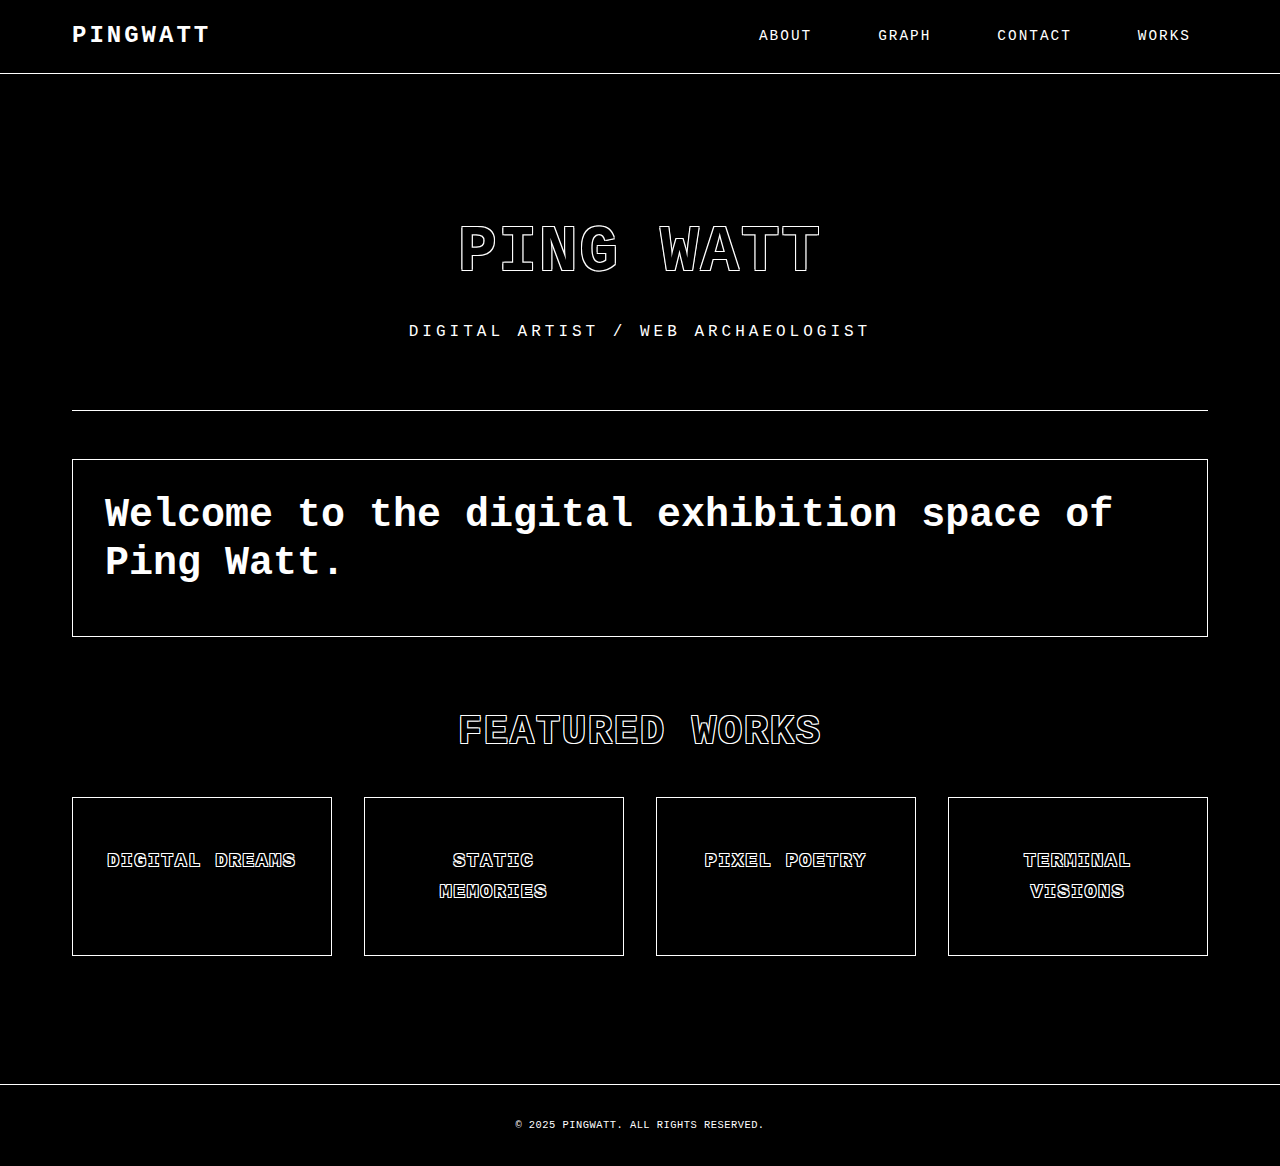
<file: index.html>
<!DOCTYPE html>
<html lang="en">
<head>
    <meta charset="UTF-8">
    <meta name="viewport" content="width=device-width, initial-scale=1.0">
    <title>PINGWATT</title>
    <link rel="stylesheet" href="styles.css">
</head>
<body>
    <nav class="navbar">
        <div class="nav-container">
            <a href="index.html" class="logo">PINGWATT</a>
            <ul class="nav-menu">
                <li><a href="about.html" class="nav-link">ABOUT</a></li>
                <li><a href="graph.html" class="nav-link">GRAPH</a></li>
                <li><a href="contact.html" class="nav-link">CONTACT</a></li>
                <li class="dropdown">
                    <a href="#" class="nav-link dropdown-toggle">WORKS</a>
                    <ul class="dropdown-menu">
                        <li><a href="exhibition1.html">DIGITAL DREAMS</a></li>
                        <li><a href="exhibition2.html">STATIC MEMORIES</a></li>
                        <li><a href="exhibition3.html">PIXEL POETRY</a></li>
                        <li><a href="exhibition4.html">TERMINAL VISIONS</a></li>
                    </ul>
                </li>
            </ul>
        </div>
    </nav>

    <main class="container">
        <section class="hero">
            <h1 class="outline-text">PING WATT</h1>
            <p class="subtitle">DIGITAL ARTIST / WEB ARCHAEOLOGIST</p>
        </section>

        <section class="intro">
            <p class="large-text">Welcome to the digital exhibition space of Ping Watt.</p>
        </section>

        <section class="featured">
            <h2 class="outline-text">FEATURED WORKS</h2>
            <div class="works-grid">
                <a href="exhibition1.html" class="work-item outline-text">DIGITAL DREAMS</a>
                <a href="exhibition2.html" class="work-item outline-text">STATIC MEMORIES</a>
                <a href="exhibition3.html" class="work-item outline-text">PIXEL POETRY</a>
                <a href="exhibition4.html" class="work-item outline-text">TERMINAL VISIONS</a>
            </div>
        </section>
    </main>

    <footer class="small-text">
        <p>&copy; 2025 PINGWATT. ALL RIGHTS RESERVED.</p>
    </footer>

    <script src="easter-eggs.js"></script>
</body>
</html>
</file>
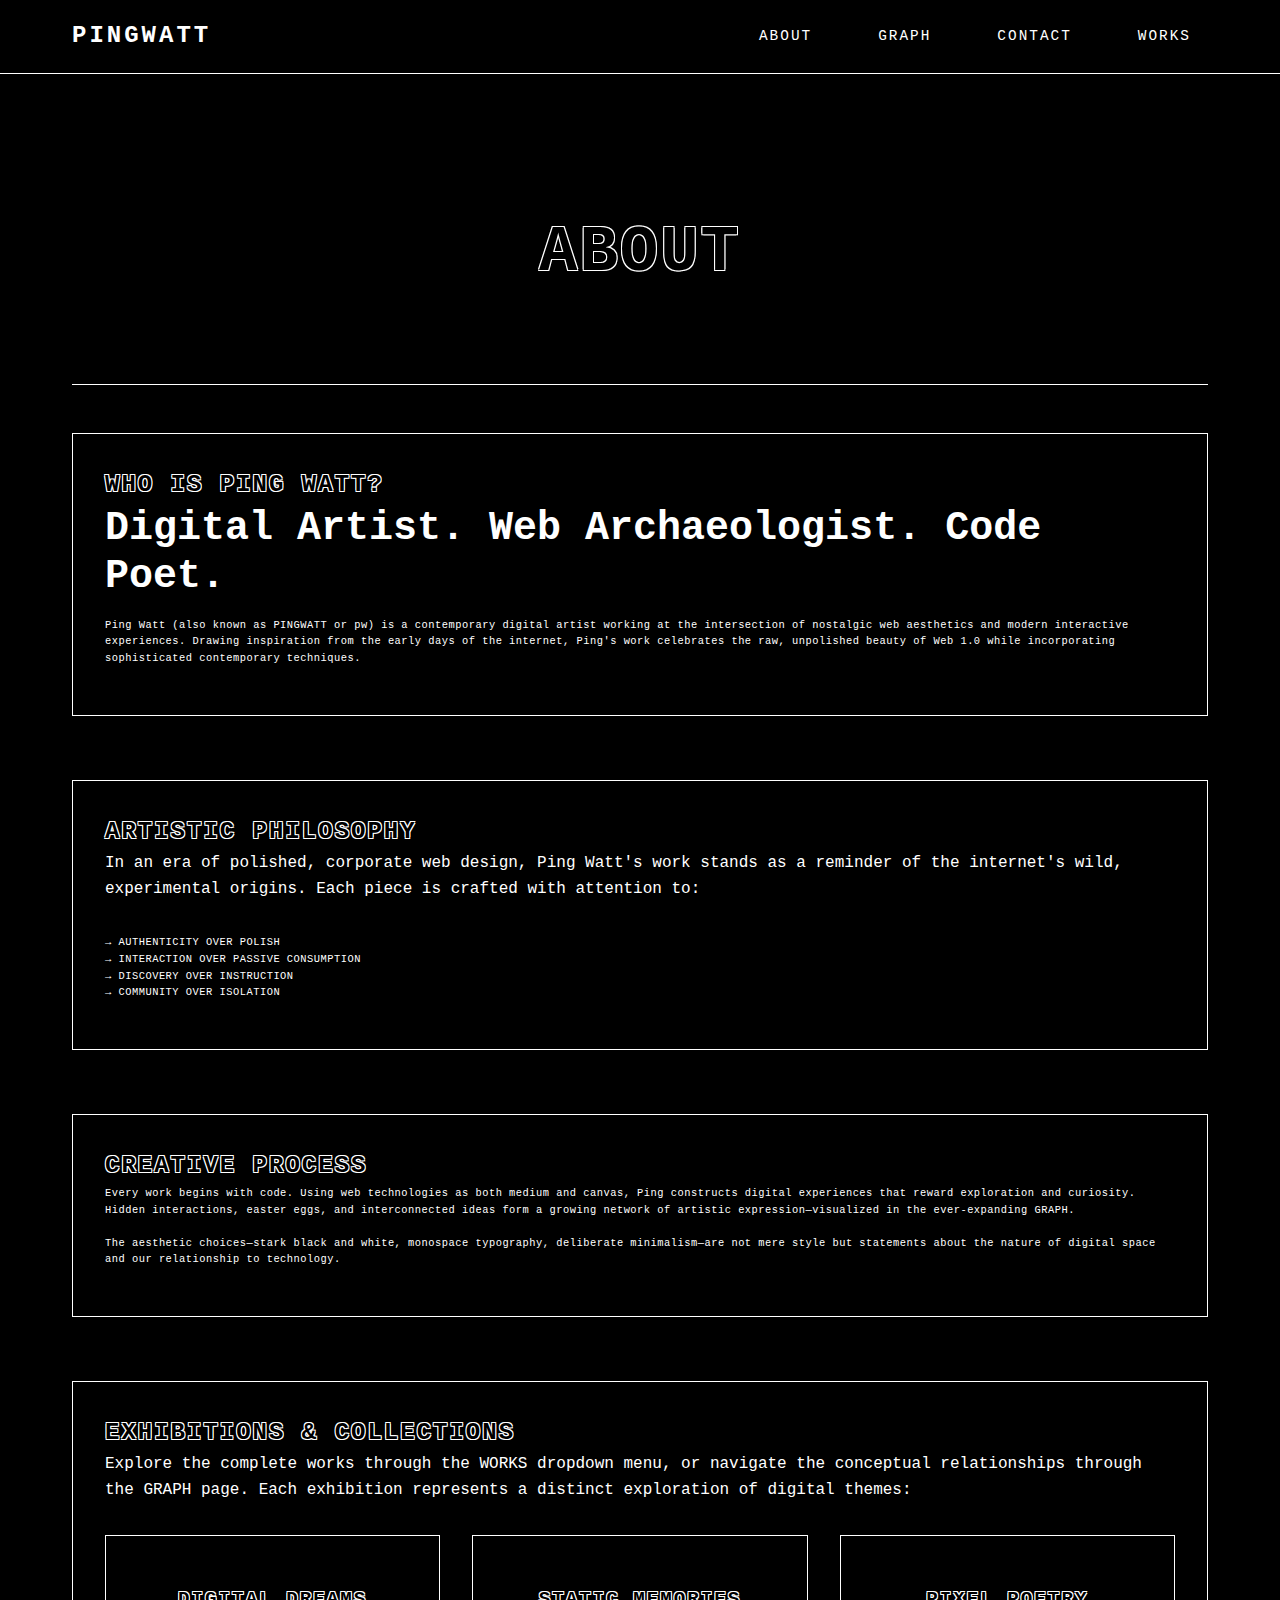
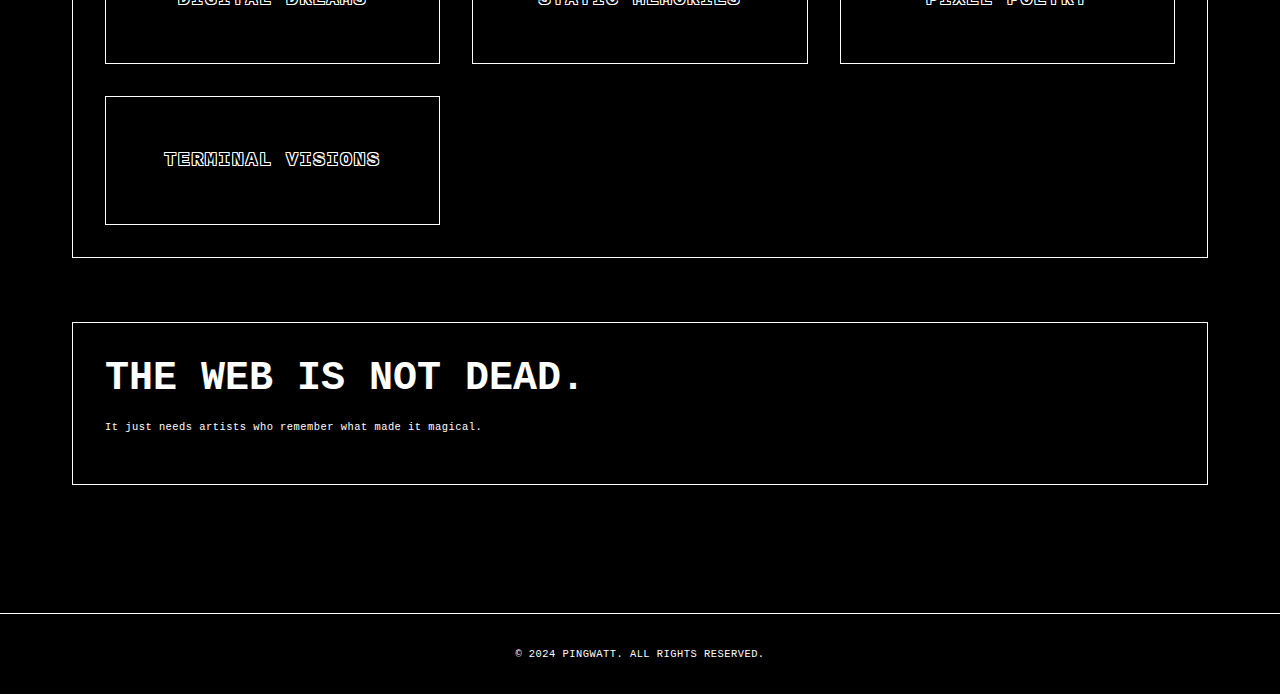
<file: about.html>
<!DOCTYPE html>
<html lang="en">
<head>
    <meta charset="UTF-8">
    <meta name="viewport" content="width=device-width, initial-scale=1.0">
    <title>ABOUT - PINGWATT</title>
    <link rel="stylesheet" href="styles.css">
</head>
<body>
    <nav class="navbar">
        <div class="nav-container">
            <a href="index.html" class="logo">PINGWATT</a>
            <ul class="nav-menu">
                <li><a href="about.html" class="nav-link">ABOUT</a></li>
                <li><a href="graph.html" class="nav-link">GRAPH</a></li>
                <li><a href="contact.html" class="nav-link">CONTACT</a></li>
                <li class="dropdown">
                    <a href="#" class="nav-link dropdown-toggle">WORKS</a>
                    <ul class="dropdown-menu">
                        <li><a href="exhibition1.html">DIGITAL DREAMS</a></li>
                        <li><a href="exhibition2.html">STATIC MEMORIES</a></li>
                        <li><a href="exhibition3.html">PIXEL POETRY</a></li>
                        <li><a href="exhibition4.html">TERMINAL VISIONS</a></li>
                    </ul>
                </li>
            </ul>
        </div>
    </nav>

    <main class="container">
        <section class="hero">
            <h1 class="outline-text">ABOUT</h1>
        </section>

        <section class="intro">
            <h2 class="outline-text">WHO IS PING WATT?</h2>
            <p class="large-text">Digital Artist. Web Archaeologist. Code Poet.</p>
            
            <p class="small-text">Ping Watt (also known as PINGWATT or pw) is a contemporary digital artist working at the intersection of nostalgic web aesthetics and modern interactive experiences. Drawing inspiration from the early days of the internet, Ping's work celebrates the raw, unpolished beauty of Web 1.0 while incorporating sophisticated contemporary techniques.</p>
        </section>

        <section class="intro">
            <h2 class="outline-text">ARTISTIC PHILOSOPHY</h2>
            <p>In an era of polished, corporate web design, Ping Watt's work stands as a reminder of the internet's wild, experimental origins. Each piece is crafted with attention to:</p>
            <ul style="list-style: none; padding: 1rem 0;">
                <li class="small-text">→ AUTHENTICITY OVER POLISH</li>
                <li class="small-text">→ INTERACTION OVER PASSIVE CONSUMPTION</li>
                <li class="small-text">→ DISCOVERY OVER INSTRUCTION</li>
                <li class="small-text">→ COMMUNITY OVER ISOLATION</li>
            </ul>
        </section>

        <section class="intro">
            <h2 class="outline-text">CREATIVE PROCESS</h2>
            <p class="small-text">Every work begins with code. Using web technologies as both medium and canvas, Ping constructs digital experiences that reward exploration and curiosity. Hidden interactions, easter eggs, and interconnected ideas form a growing network of artistic expression—visualized in the ever-expanding GRAPH.</p>
            
            <p class="small-text">The aesthetic choices—stark black and white, monospace typography, deliberate minimalism—are not mere style but statements about the nature of digital space and our relationship to technology.</p>
        </section>

        <section class="intro">
            <h2 class="outline-text">EXHIBITIONS & COLLECTIONS</h2>
            <p>Explore the complete works through the WORKS dropdown menu, or navigate the conceptual relationships through the GRAPH page. Each exhibition represents a distinct exploration of digital themes:</p>
            <div class="works-grid" style="margin-top: 2rem;">
                <a href="exhibition1.html" class="work-item outline-text">DIGITAL DREAMS</a>
                <a href="exhibition2.html" class="work-item outline-text">STATIC MEMORIES</a>
                <a href="exhibition3.html" class="work-item outline-text">PIXEL POETRY</a>
                <a href="exhibition4.html" class="work-item outline-text">TERMINAL VISIONS</a>
            </div>
        </section>

        <section class="intro">
            <p class="large-text">THE WEB IS NOT DEAD.</p>
            <p class="small-text">It just needs artists who remember what made it magical.</p>
        </section>
    </main>

    <footer class="small-text">
        <p>&copy; 2024 PINGWATT. ALL RIGHTS RESERVED.</p>
    </footer>

    <script src="easter-eggs.js"></script>
</body>
</html>
</file>
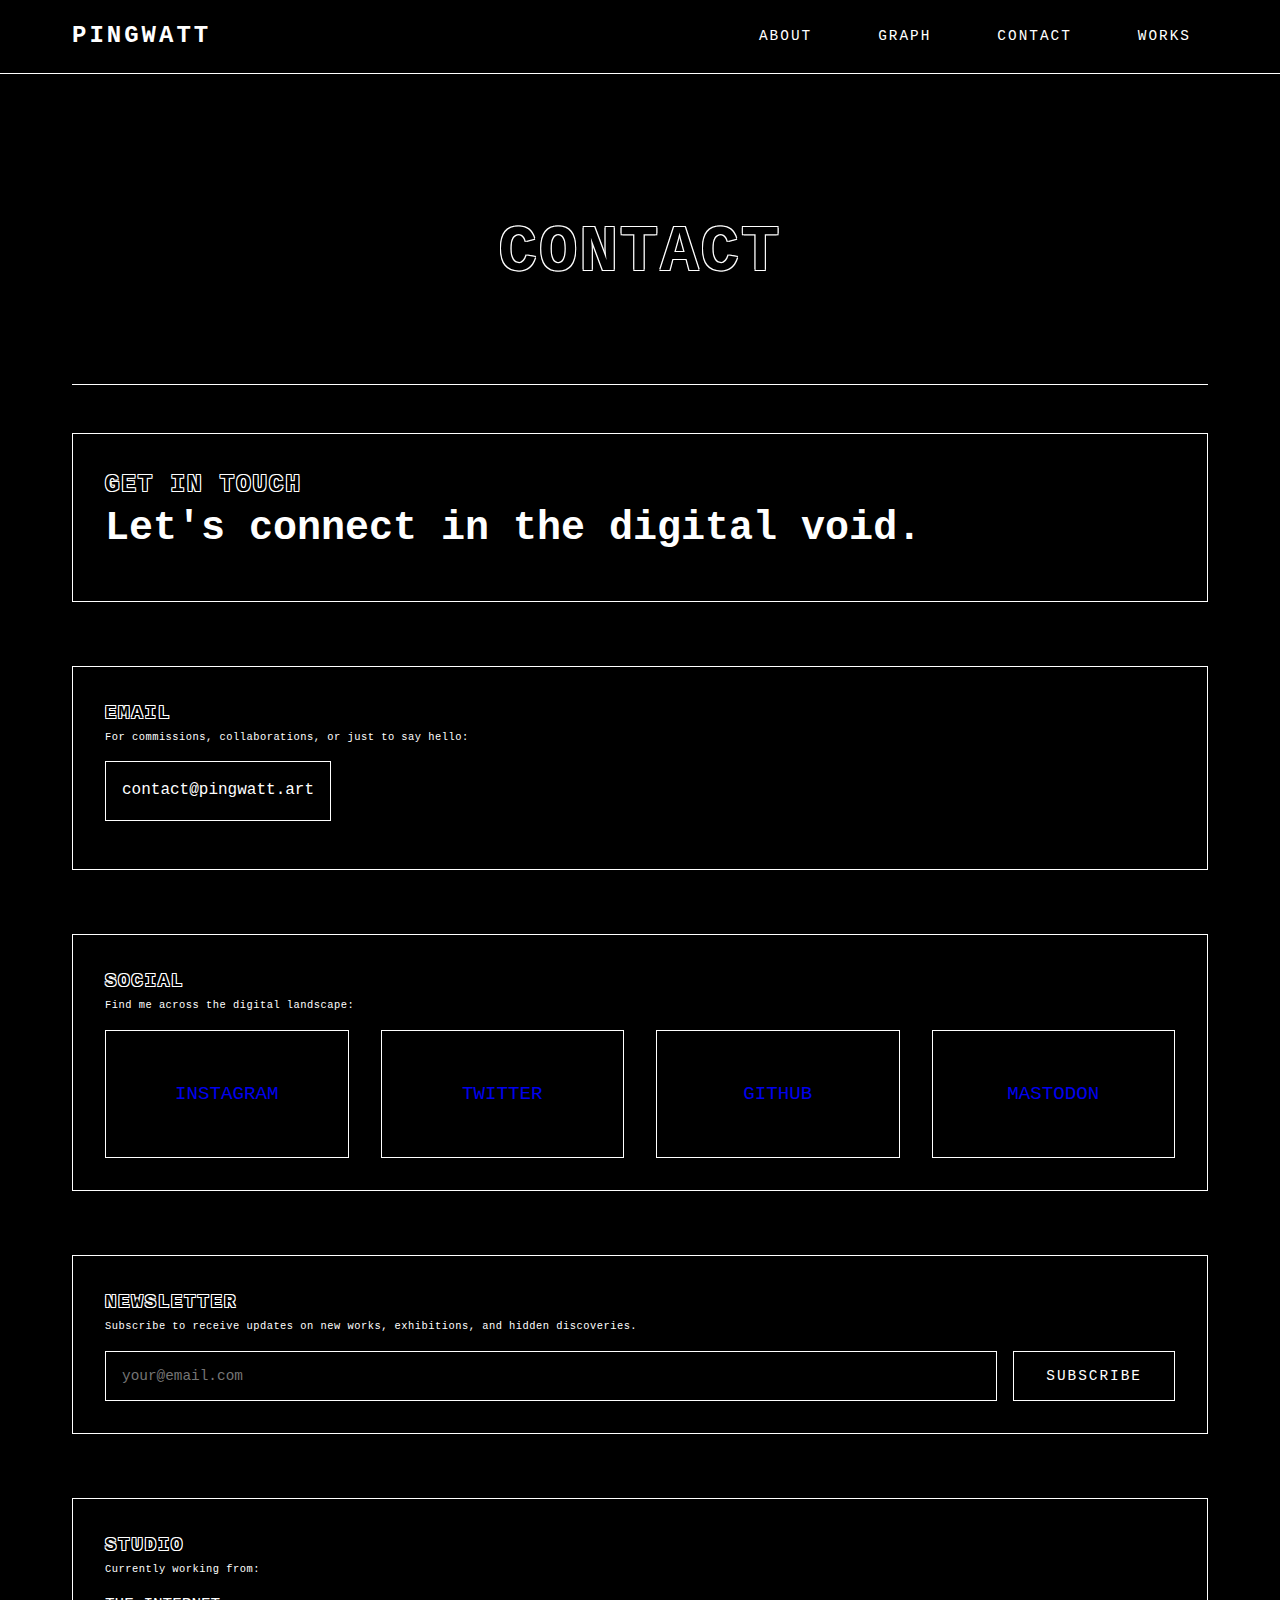
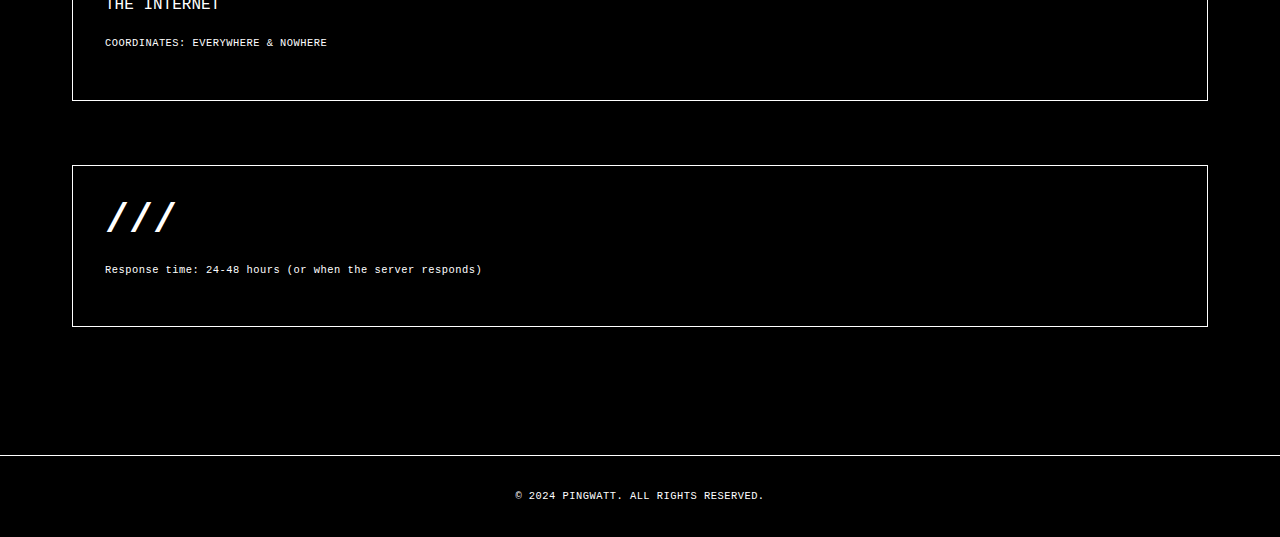
<file: contact.html>
<!DOCTYPE html>
<html lang="en">
<head>
    <meta charset="UTF-8">
    <meta name="viewport" content="width=device-width, initial-scale=1.0">
    <title>CONTACT - PINGWATT</title>
    <link rel="stylesheet" href="styles.css">
</head>
<body>
    <nav class="navbar">
        <div class="nav-container">
            <a href="index.html" class="logo">PINGWATT</a>
            <ul class="nav-menu">
                <li><a href="about.html" class="nav-link">ABOUT</a></li>
                <li><a href="graph.html" class="nav-link">GRAPH</a></li>
                <li><a href="contact.html" class="nav-link">CONTACT</a></li>
                <li class="dropdown">
                    <a href="#" class="nav-link dropdown-toggle">WORKS</a>
                    <ul class="dropdown-menu">
                        <li><a href="exhibition1.html">DIGITAL DREAMS</a></li>
                        <li><a href="exhibition2.html">STATIC MEMORIES</a></li>
                        <li><a href="exhibition3.html">PIXEL POETRY</a></li>
                        <li><a href="exhibition4.html">TERMINAL VISIONS</a></li>
                    </ul>
                </li>
            </ul>
        </div>
    </nav>

    <main class="container">
        <section class="hero">
            <h1 class="outline-text">CONTACT</h1>
        </section>

        <section class="intro">
            <h2 class="outline-text">GET IN TOUCH</h2>
            <p class="large-text">Let's connect in the digital void.</p>
        </section>

        <section class="intro">
            <h3 class="outline-text">EMAIL</h3>
            <p class="small-text">For commissions, collaborations, or just to say hello:</p>
            <p style="margin-top: 1rem;"><a href="mailto:contact@pingwatt.art" style="color: #ffffff; text-decoration: none; border: 1px solid #ffffff; padding: 1rem; display: inline-block;">contact@pingwatt.art</a></p>
        </section>

        <section class="intro">
            <h3 class="outline-text">SOCIAL</h3>
            <p class="small-text">Find me across the digital landscape:</p>
            <div style="display: flex; gap: 2rem; margin-top: 1rem; flex-wrap: wrap;">
                <a href="#" class="work-item" style="flex: 1; min-width: 150px;">INSTAGRAM</a>
                <a href="#" class="work-item" style="flex: 1; min-width: 150px;">TWITTER</a>
                <a href="#" class="work-item" style="flex: 1; min-width: 150px;">GITHUB</a>
                <a href="#" class="work-item" style="flex: 1; min-width: 150px;">MASTODON</a>
            </div>
        </section>

        <section class="intro">
            <h3 class="outline-text">NEWSLETTER</h3>
            <p class="small-text">Subscribe to receive updates on new works, exhibitions, and hidden discoveries.</p>
            <form style="margin-top: 1rem; display: flex; gap: 1rem; flex-wrap: wrap;">
                <input type="email" placeholder="your@email.com" style="flex: 1; min-width: 200px; background: #000; color: #fff; border: 1px solid #fff; padding: 1rem; font-family: 'Courier New', Courier, monospace; font-size: 0.9rem;">
                <button type="submit" style="background: #000; color: #fff; border: 1px solid #fff; padding: 1rem 2rem; cursor: pointer; font-family: 'Courier New', Courier, monospace; font-size: 0.9rem; letter-spacing: 2px;">SUBSCRIBE</button>
            </form>
        </section>

        <section class="intro">
            <h3 class="outline-text">STUDIO</h3>
            <p class="small-text">Currently working from:</p>
            <p style="margin-top: 1rem;">THE INTERNET</p>
            <p class="small-text">COORDINATES: EVERYWHERE & NOWHERE</p>
        </section>

        <section class="intro">
            <p class="large-text">///</p>
            <p class="small-text">Response time: 24-48 hours (or when the server responds)</p>
        </section>
    </main>

    <footer class="small-text">
        <p>&copy; 2024 PINGWATT. ALL RIGHTS RESERVED.</p>
    </footer>

    <script src="easter-eggs.js"></script>
</body>
</html>
</file>
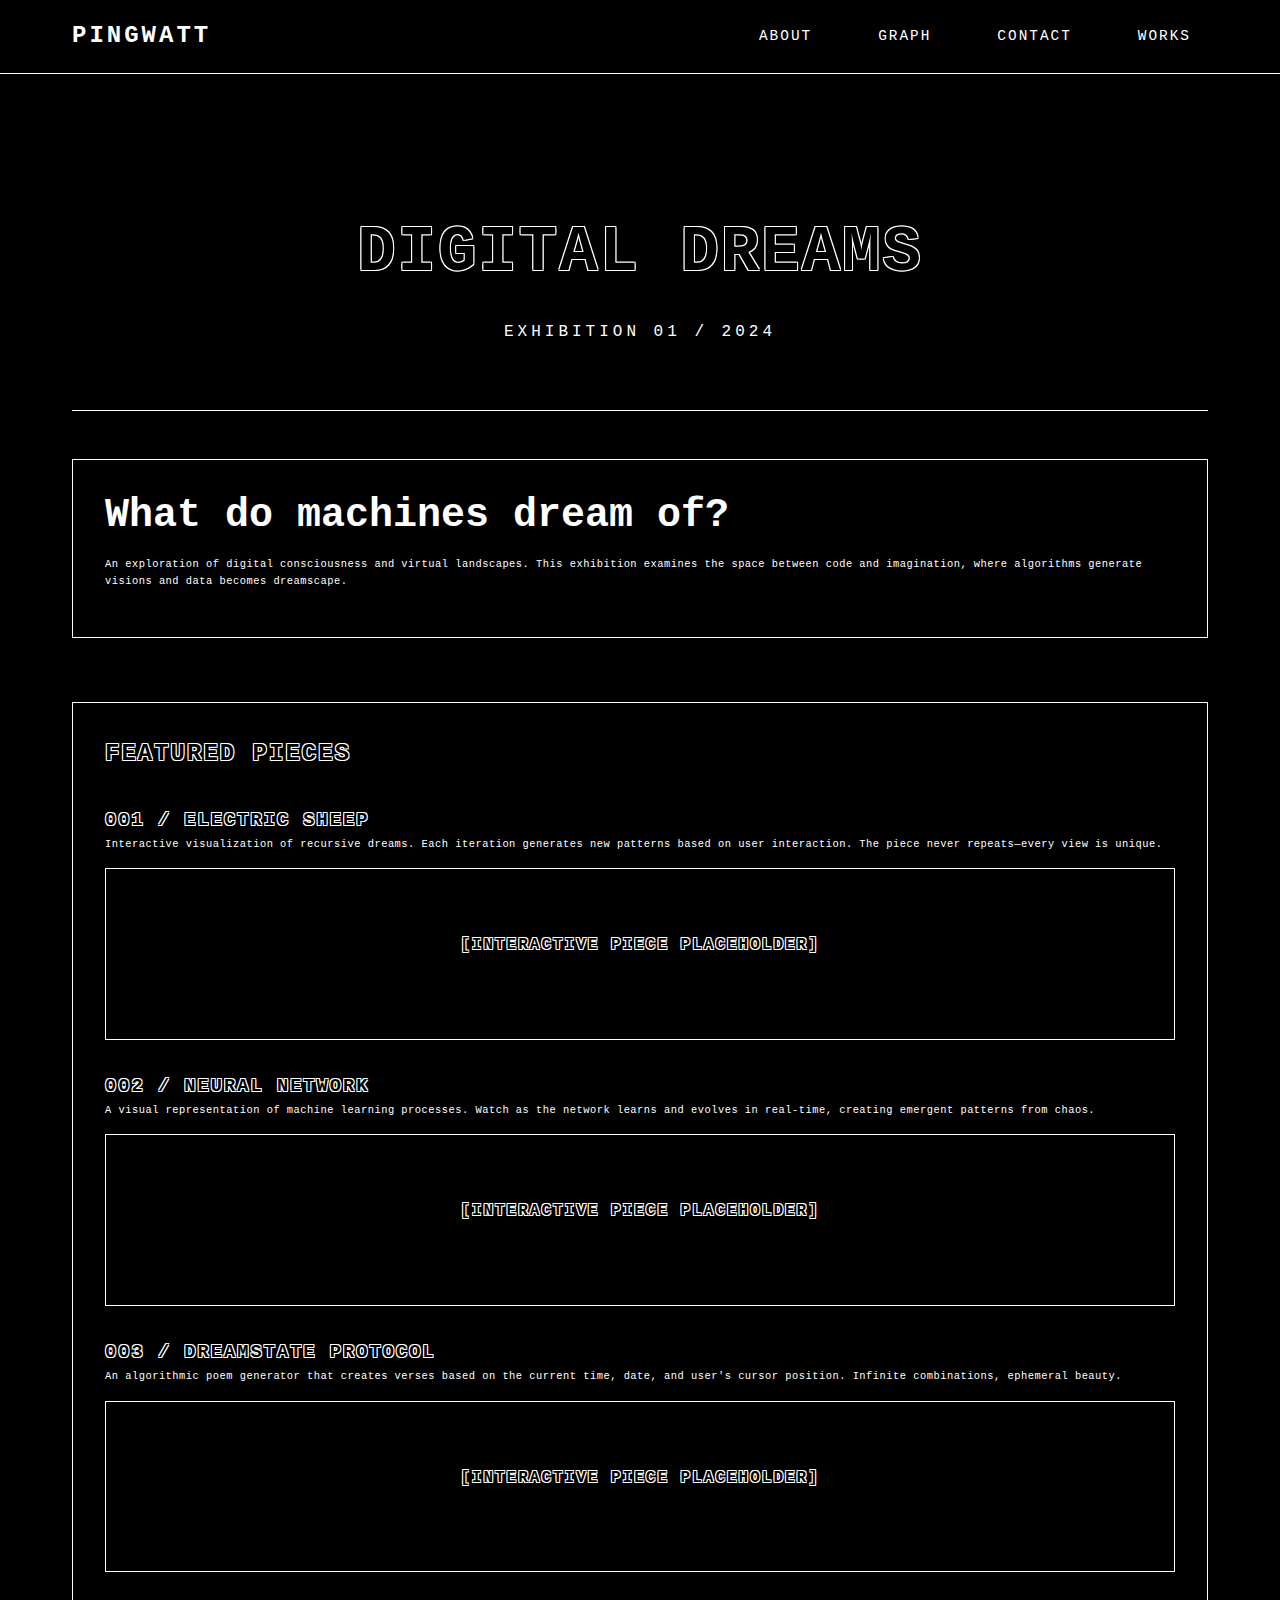
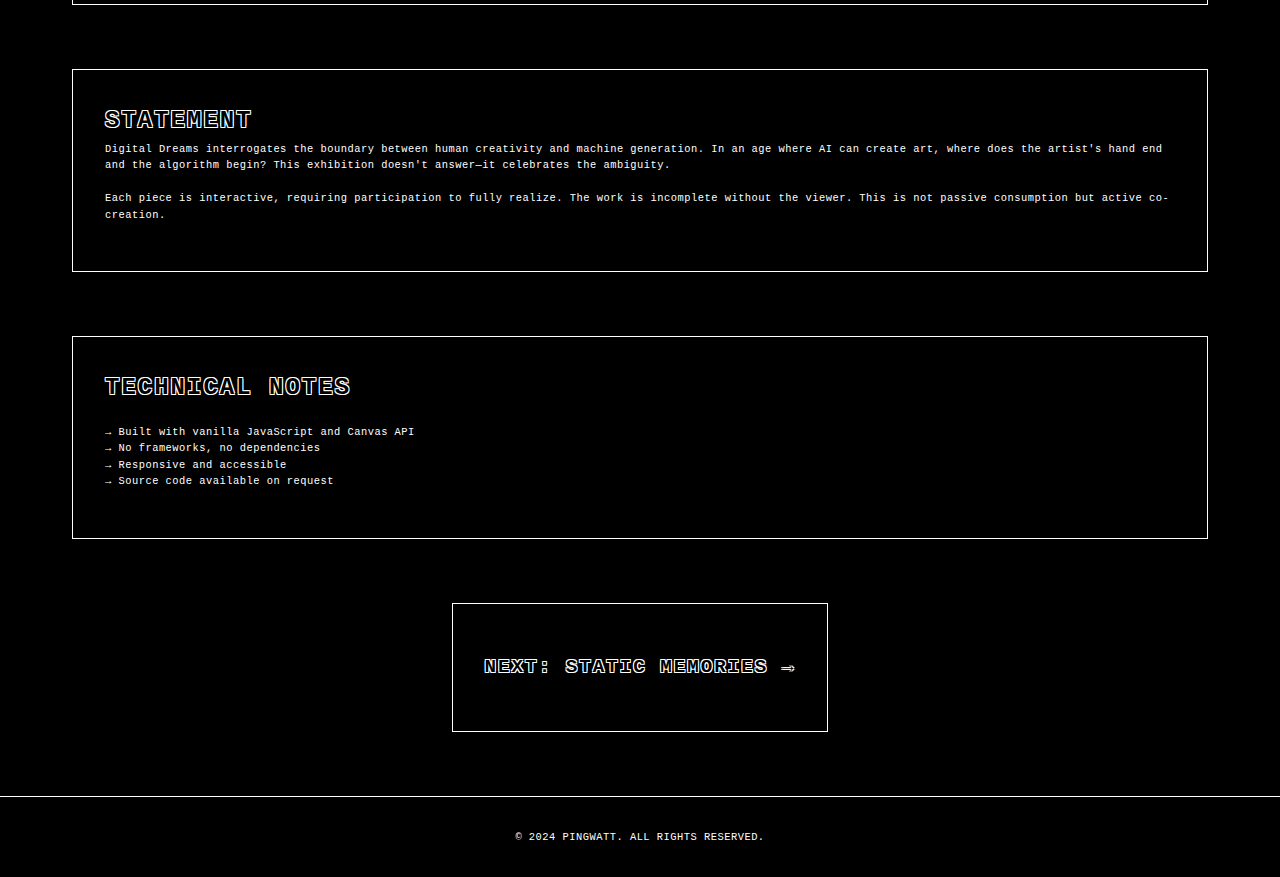
<file: exhibition1.html>
<!DOCTYPE html>
<html lang="en">
<head>
    <meta charset="UTF-8">
    <meta name="viewport" content="width=device-width, initial-scale=1.0">
    <title>DIGITAL DREAMS - PINGWATT</title>
    <link rel="stylesheet" href="styles.css">
</head>
<body>
    <nav class="navbar">
        <div class="nav-container">
            <a href="index.html" class="logo">PINGWATT</a>
            <ul class="nav-menu">
                <li><a href="about.html" class="nav-link">ABOUT</a></li>
                <li><a href="graph.html" class="nav-link">GRAPH</a></li>
                <li><a href="contact.html" class="nav-link">CONTACT</a></li>
                <li class="dropdown">
                    <a href="#" class="nav-link dropdown-toggle">WORKS</a>
                    <ul class="dropdown-menu">
                        <li><a href="exhibition1.html">DIGITAL DREAMS</a></li>
                        <li><a href="exhibition2.html">STATIC MEMORIES</a></li>
                        <li><a href="exhibition3.html">PIXEL POETRY</a></li>
                        <li><a href="exhibition4.html">TERMINAL VISIONS</a></li>
                    </ul>
                </li>
            </ul>
        </div>
    </nav>

    <main class="container">
        <section class="hero">
            <h1 class="outline-text">DIGITAL DREAMS</h1>
            <p class="subtitle">EXHIBITION 01 / 2024</p>
        </section>

        <section class="intro">
            <p class="large-text">What do machines dream of?</p>
            <p class="small-text">An exploration of digital consciousness and virtual landscapes. This exhibition examines the space between code and imagination, where algorithms generate visions and data becomes dreamscape.</p>
        </section>

        <section class="intro">
            <h2 class="outline-text">FEATURED PIECES</h2>
            
            <div style="margin-top: 2rem;">
                <h3 class="outline-text">001 / ELECTRIC SHEEP</h3>
                <p class="small-text">Interactive visualization of recursive dreams. Each iteration generates new patterns based on user interaction. The piece never repeats—every view is unique.</p>
                <div style="margin-top: 1rem; padding: 4rem; border: 1px solid #ffffff; text-align: center;">
                    <p class="outline-text">[INTERACTIVE PIECE PLACEHOLDER]</p>
                </div>
            </div>

            <div style="margin-top: 2rem;">
                <h3 class="outline-text">002 / NEURAL NETWORK</h3>
                <p class="small-text">A visual representation of machine learning processes. Watch as the network learns and evolves in real-time, creating emergent patterns from chaos.</p>
                <div style="margin-top: 1rem; padding: 4rem; border: 1px solid #ffffff; text-align: center;">
                    <p class="outline-text">[INTERACTIVE PIECE PLACEHOLDER]</p>
                </div>
            </div>

            <div style="margin-top: 2rem;">
                <h3 class="outline-text">003 / DREAMSTATE PROTOCOL</h3>
                <p class="small-text">An algorithmic poem generator that creates verses based on the current time, date, and user's cursor position. Infinite combinations, ephemeral beauty.</p>
                <div style="margin-top: 1rem; padding: 4rem; border: 1px solid #ffffff; text-align: center;">
                    <p class="outline-text">[INTERACTIVE PIECE PLACEHOLDER]</p>
                </div>
            </div>
        </section>

        <section class="intro">
            <h2 class="outline-text">STATEMENT</h2>
            <p class="small-text">Digital Dreams interrogates the boundary between human creativity and machine generation. In an age where AI can create art, where does the artist's hand end and the algorithm begin? This exhibition doesn't answer—it celebrates the ambiguity.</p>
            <p class="small-text">Each piece is interactive, requiring participation to fully realize. The work is incomplete without the viewer. This is not passive consumption but active co-creation.</p>
        </section>

        <section class="intro">
            <h2 class="outline-text">TECHNICAL NOTES</h2>
            <ul style="list-style: none; padding: 1rem 0;">
                <li class="small-text">→ Built with vanilla JavaScript and Canvas API</li>
                <li class="small-text">→ No frameworks, no dependencies</li>
                <li class="small-text">→ Responsive and accessible</li>
                <li class="small-text">→ Source code available on request</li>
            </ul>
        </section>

        <div style="margin-top: 3rem; text-align: center;">
            <a href="exhibition2.html" class="work-item outline-text" style="display: inline-block;">NEXT: STATIC MEMORIES →</a>
        </div>
    </main>

    <footer class="small-text">
        <p>&copy; 2024 PINGWATT. ALL RIGHTS RESERVED.</p>
    </footer>

    <script src="easter-eggs.js"></script>
</body>
</html>
</file>
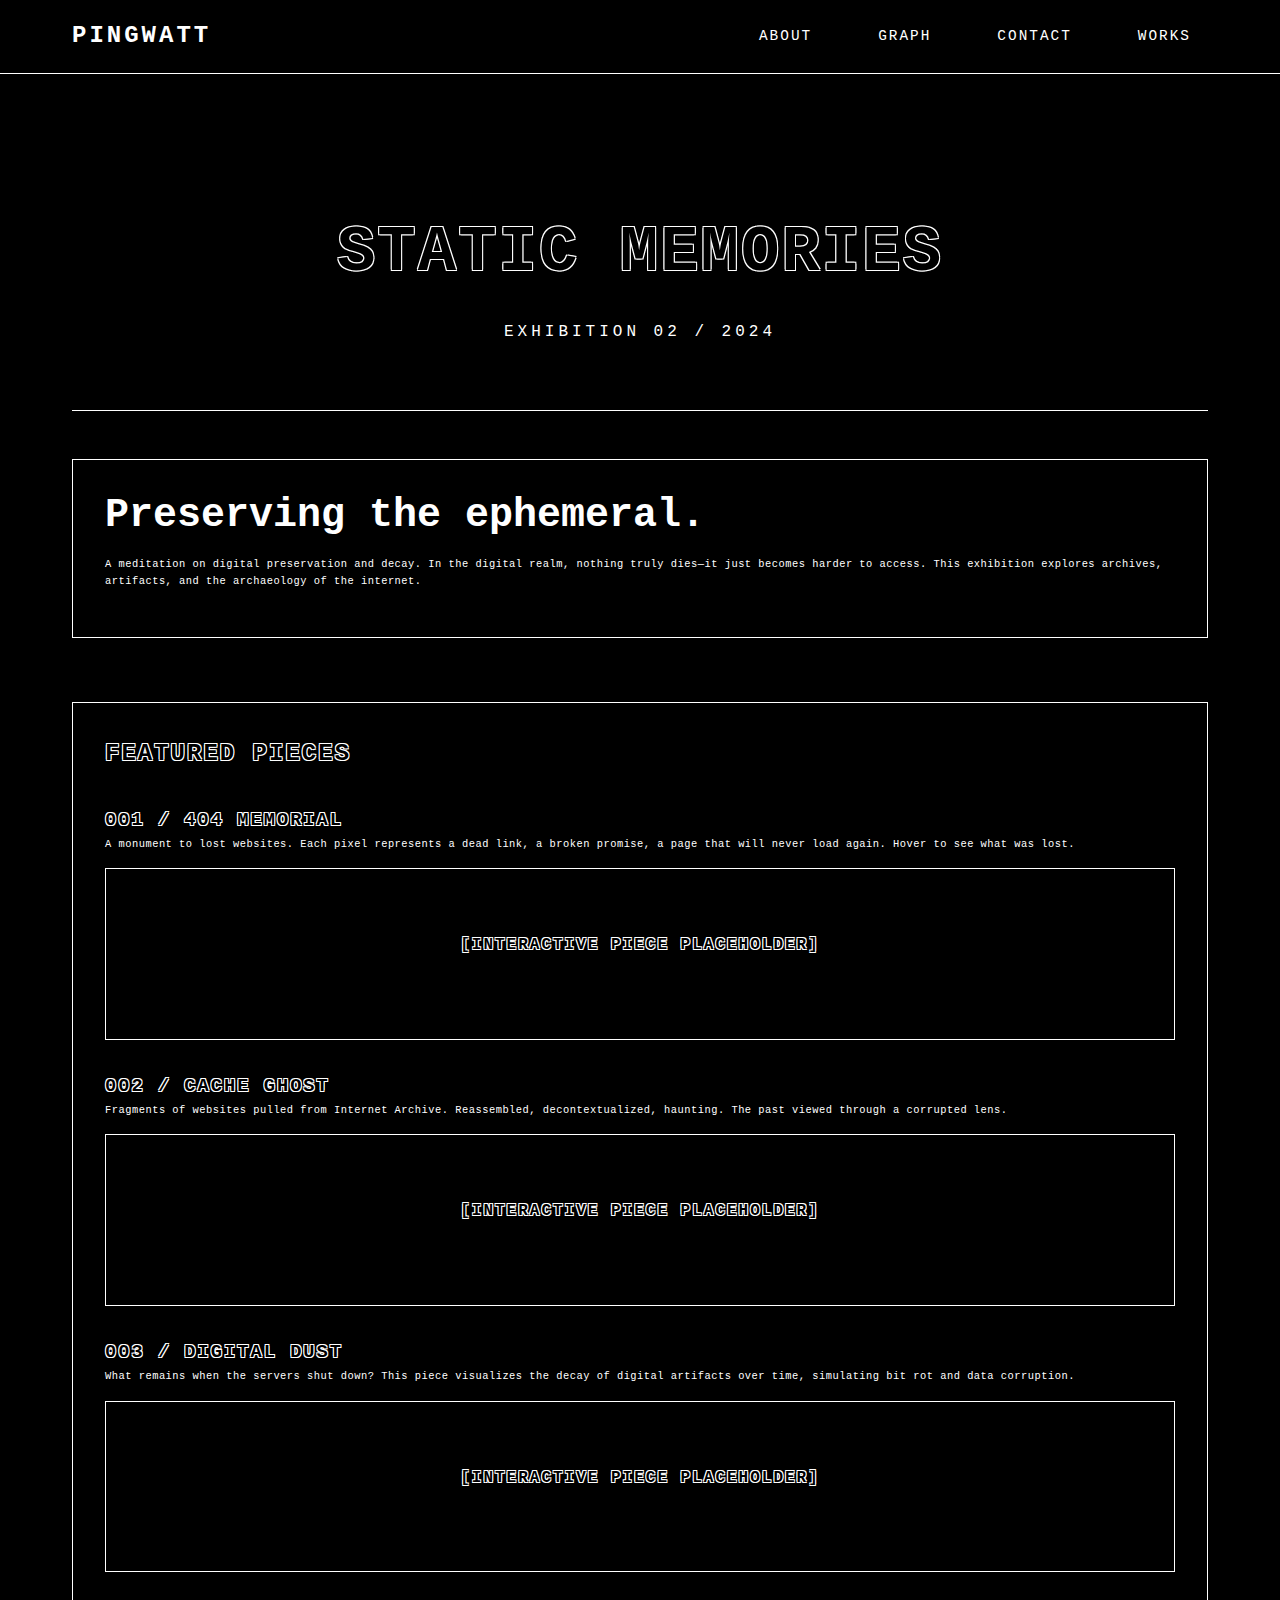
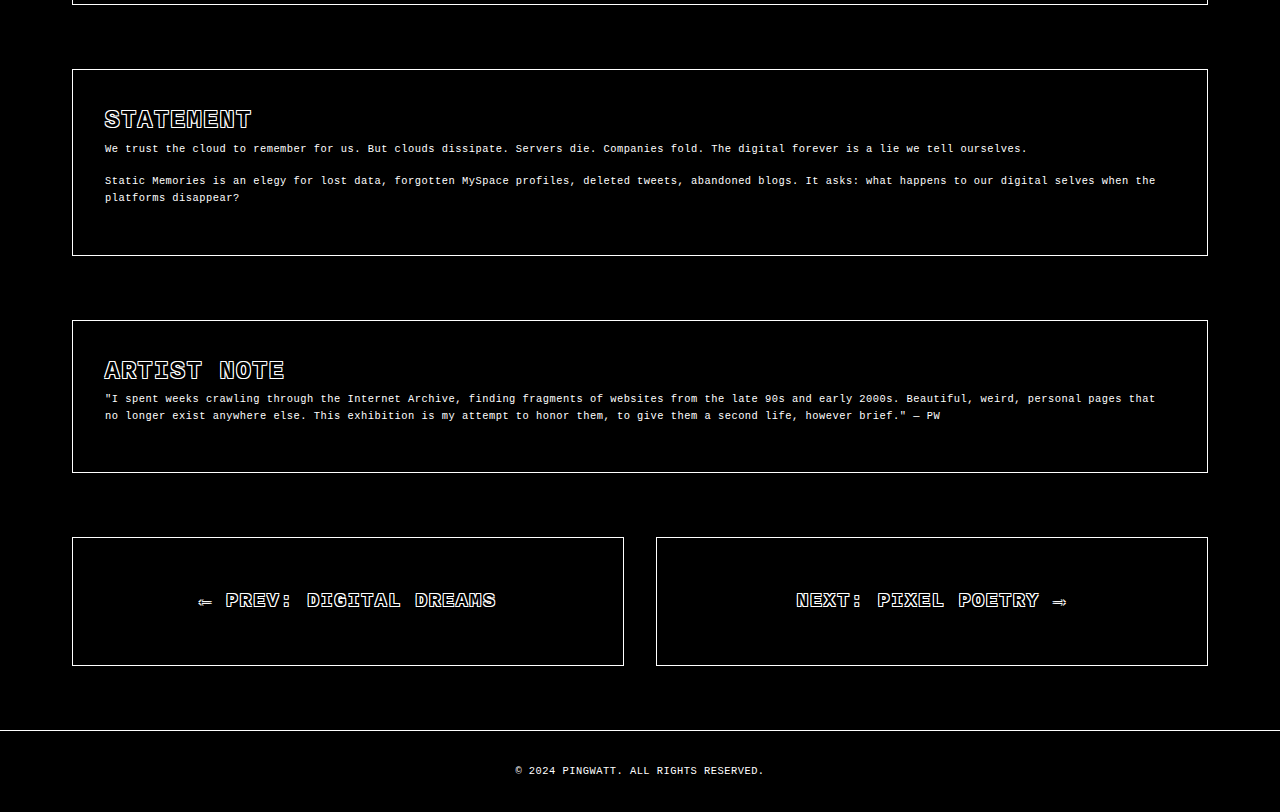
<file: exhibition2.html>
<!DOCTYPE html>
<html lang="en">
<head>
    <meta charset="UTF-8">
    <meta name="viewport" content="width=device-width, initial-scale=1.0">
    <title>STATIC MEMORIES - PINGWATT</title>
    <link rel="stylesheet" href="styles.css">
</head>
<body>
    <nav class="navbar">
        <div class="nav-container">
            <a href="index.html" class="logo">PINGWATT</a>
            <ul class="nav-menu">
                <li><a href="about.html" class="nav-link">ABOUT</a></li>
                <li><a href="graph.html" class="nav-link">GRAPH</a></li>
                <li><a href="contact.html" class="nav-link">CONTACT</a></li>
                <li class="dropdown">
                    <a href="#" class="nav-link dropdown-toggle">WORKS</a>
                    <ul class="dropdown-menu">
                        <li><a href="exhibition1.html">DIGITAL DREAMS</a></li>
                        <li><a href="exhibition2.html">STATIC MEMORIES</a></li>
                        <li><a href="exhibition3.html">PIXEL POETRY</a></li>
                        <li><a href="exhibition4.html">TERMINAL VISIONS</a></li>
                    </ul>
                </li>
            </ul>
        </div>
    </nav>

    <main class="container">
        <section class="hero">
            <h1 class="outline-text">STATIC MEMORIES</h1>
            <p class="subtitle">EXHIBITION 02 / 2024</p>
        </section>

        <section class="intro">
            <p class="large-text">Preserving the ephemeral.</p>
            <p class="small-text">A meditation on digital preservation and decay. In the digital realm, nothing truly dies—it just becomes harder to access. This exhibition explores archives, artifacts, and the archaeology of the internet.</p>
        </section>

        <section class="intro">
            <h2 class="outline-text">FEATURED PIECES</h2>
            
            <div style="margin-top: 2rem;">
                <h3 class="outline-text">001 / 404 MEMORIAL</h3>
                <p class="small-text">A monument to lost websites. Each pixel represents a dead link, a broken promise, a page that will never load again. Hover to see what was lost.</p>
                <div style="margin-top: 1rem; padding: 4rem; border: 1px solid #ffffff; text-align: center;">
                    <p class="outline-text">[INTERACTIVE PIECE PLACEHOLDER]</p>
                </div>
            </div>

            <div style="margin-top: 2rem;">
                <h3 class="outline-text">002 / CACHE GHOST</h3>
                <p class="small-text">Fragments of websites pulled from Internet Archive. Reassembled, decontextualized, haunting. The past viewed through a corrupted lens.</p>
                <div style="margin-top: 1rem; padding: 4rem; border: 1px solid #ffffff; text-align: center;">
                    <p class="outline-text">[INTERACTIVE PIECE PLACEHOLDER]</p>
                </div>
            </div>

            <div style="margin-top: 2rem;">
                <h3 class="outline-text">003 / DIGITAL DUST</h3>
                <p class="small-text">What remains when the servers shut down? This piece visualizes the decay of digital artifacts over time, simulating bit rot and data corruption.</p>
                <div style="margin-top: 1rem; padding: 4rem; border: 1px solid #ffffff; text-align: center;">
                    <p class="outline-text">[INTERACTIVE PIECE PLACEHOLDER]</p>
                </div>
            </div>
        </section>

        <section class="intro">
            <h2 class="outline-text">STATEMENT</h2>
            <p class="small-text">We trust the cloud to remember for us. But clouds dissipate. Servers die. Companies fold. The digital forever is a lie we tell ourselves.</p>
            <p class="small-text">Static Memories is an elegy for lost data, forgotten MySpace profiles, deleted tweets, abandoned blogs. It asks: what happens to our digital selves when the platforms disappear?</p>
        </section>

        <section class="intro">
            <h2 class="outline-text">ARTIST NOTE</h2>
            <p class="small-text">"I spent weeks crawling through the Internet Archive, finding fragments of websites from the late 90s and early 2000s. Beautiful, weird, personal pages that no longer exist anywhere else. This exhibition is my attempt to honor them, to give them a second life, however brief." — PW</p>
        </section>

        <div style="margin-top: 3rem; text-align: center; display: flex; justify-content: space-between; gap: 2rem;">
            <a href="exhibition1.html" class="work-item outline-text" style="flex: 1;">← PREV: DIGITAL DREAMS</a>
            <a href="exhibition3.html" class="work-item outline-text" style="flex: 1;">NEXT: PIXEL POETRY →</a>
        </div>
    </main>

    <footer class="small-text">
        <p>&copy; 2024 PINGWATT. ALL RIGHTS RESERVED.</p>
    </footer>

    <script src="easter-eggs.js"></script>
</body>
</html>
</file>
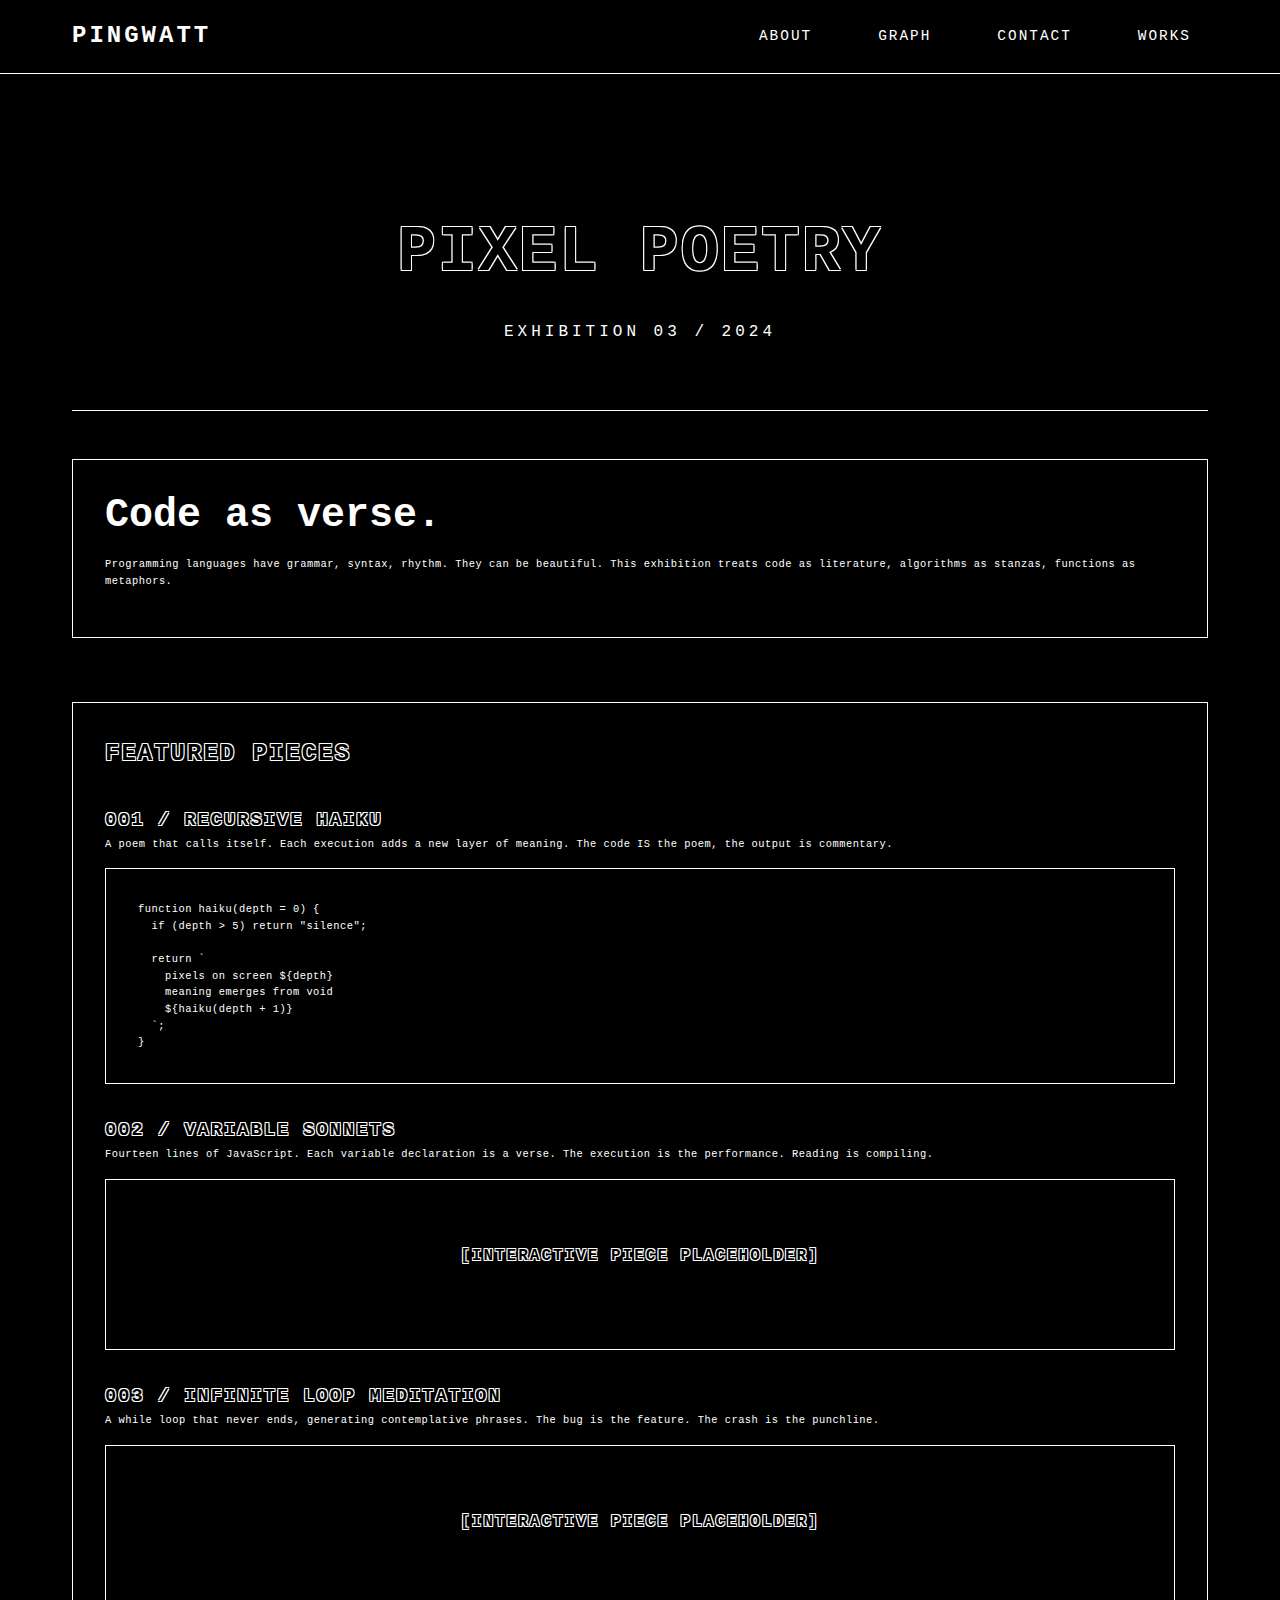
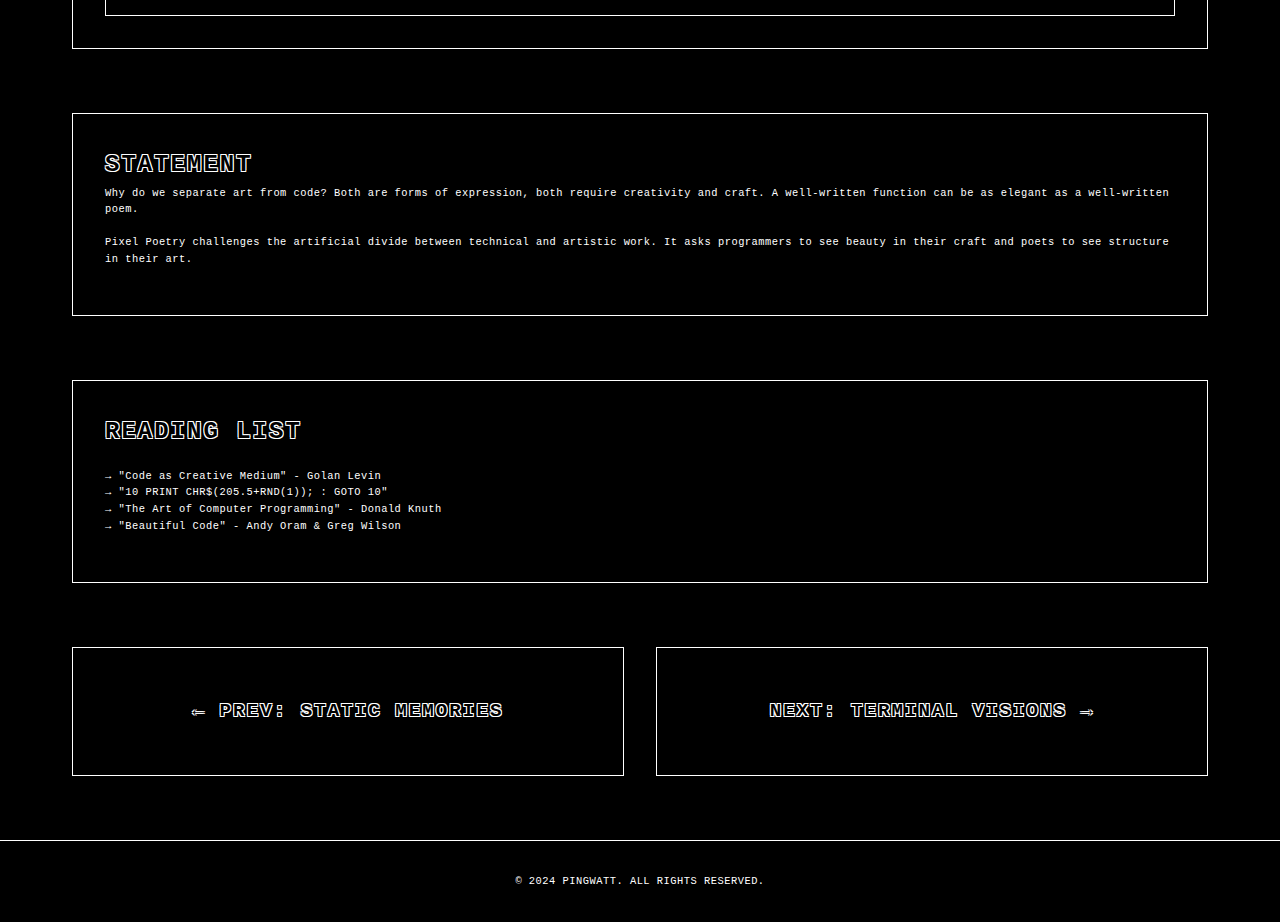
<file: exhibition3.html>
<!DOCTYPE html>
<html lang="en">
<head>
    <meta charset="UTF-8">
    <meta name="viewport" content="width=device-width, initial-scale=1.0">
    <title>PIXEL POETRY - PINGWATT</title>
    <link rel="stylesheet" href="styles.css">
</head>
<body>
    <nav class="navbar">
        <div class="nav-container">
            <a href="index.html" class="logo">PINGWATT</a>
            <ul class="nav-menu">
                <li><a href="about.html" class="nav-link">ABOUT</a></li>
                <li><a href="graph.html" class="nav-link">GRAPH</a></li>
                <li><a href="contact.html" class="nav-link">CONTACT</a></li>
                <li class="dropdown">
                    <a href="#" class="nav-link dropdown-toggle">WORKS</a>
                    <ul class="dropdown-menu">
                        <li><a href="exhibition1.html">DIGITAL DREAMS</a></li>
                        <li><a href="exhibition2.html">STATIC MEMORIES</a></li>
                        <li><a href="exhibition3.html">PIXEL POETRY</a></li>
                        <li><a href="exhibition4.html">TERMINAL VISIONS</a></li>
                    </ul>
                </li>
            </ul>
        </div>
    </nav>

    <main class="container">
        <section class="hero">
            <h1 class="outline-text">PIXEL POETRY</h1>
            <p class="subtitle">EXHIBITION 03 / 2024</p>
        </section>

        <section class="intro">
            <p class="large-text">Code as verse.</p>
            <p class="small-text">Programming languages have grammar, syntax, rhythm. They can be beautiful. This exhibition treats code as literature, algorithms as stanzas, functions as metaphors.</p>
        </section>

        <section class="intro">
            <h2 class="outline-text">FEATURED PIECES</h2>
            
            <div style="margin-top: 2rem;">
                <h3 class="outline-text">001 / RECURSIVE HAIKU</h3>
                <p class="small-text">A poem that calls itself. Each execution adds a new layer of meaning. The code IS the poem, the output is commentary.</p>
                <div style="margin-top: 1rem; padding: 2rem; border: 1px solid #ffffff; background: #000; color: #fff; font-family: 'Courier New', monospace; font-size: 0.8rem; text-align: left;">
<pre class="small-text">function haiku(depth = 0) {
  if (depth > 5) return "silence";
  
  return `
    pixels on screen ${depth}
    meaning emerges from void
    ${haiku(depth + 1)}
  `;
}</pre>
                </div>
            </div>

            <div style="margin-top: 2rem;">
                <h3 class="outline-text">002 / VARIABLE SONNETS</h3>
                <p class="small-text">Fourteen lines of JavaScript. Each variable declaration is a verse. The execution is the performance. Reading is compiling.</p>
                <div style="margin-top: 1rem; padding: 4rem; border: 1px solid #ffffff; text-align: center;">
                    <p class="outline-text">[INTERACTIVE PIECE PLACEHOLDER]</p>
                </div>
            </div>

            <div style="margin-top: 2rem;">
                <h3 class="outline-text">003 / INFINITE LOOP MEDITATION</h3>
                <p class="small-text">A while loop that never ends, generating contemplative phrases. The bug is the feature. The crash is the punchline.</p>
                <div style="margin-top: 1rem; padding: 4rem; border: 1px solid #ffffff; text-align: center;">
                    <p class="outline-text">[INTERACTIVE PIECE PLACEHOLDER]</p>
                </div>
            </div>
        </section>

        <section class="intro">
            <h2 class="outline-text">STATEMENT</h2>
            <p class="small-text">Why do we separate art from code? Both are forms of expression, both require creativity and craft. A well-written function can be as elegant as a well-written poem.</p>
            <p class="small-text">Pixel Poetry challenges the artificial divide between technical and artistic work. It asks programmers to see beauty in their craft and poets to see structure in their art.</p>
        </section>

        <section class="intro">
            <h2 class="outline-text">READING LIST</h2>
            <ul style="list-style: none; padding: 1rem 0;">
                <li class="small-text">→ "Code as Creative Medium" - Golan Levin</li>
                <li class="small-text">→ "10 PRINT CHR$(205.5+RND(1)); : GOTO 10"</li>
                <li class="small-text">→ "The Art of Computer Programming" - Donald Knuth</li>
                <li class="small-text">→ "Beautiful Code" - Andy Oram & Greg Wilson</li>
            </ul>
        </section>

        <div style="margin-top: 3rem; text-align: center; display: flex; justify-content: space-between; gap: 2rem;">
            <a href="exhibition2.html" class="work-item outline-text" style="flex: 1;">← PREV: STATIC MEMORIES</a>
            <a href="exhibition4.html" class="work-item outline-text" style="flex: 1;">NEXT: TERMINAL VISIONS →</a>
        </div>
    </main>

    <footer class="small-text">
        <p>&copy; 2024 PINGWATT. ALL RIGHTS RESERVED.</p>
    </footer>

    <script src="easter-eggs.js"></script>
</body>
</html>
</file>
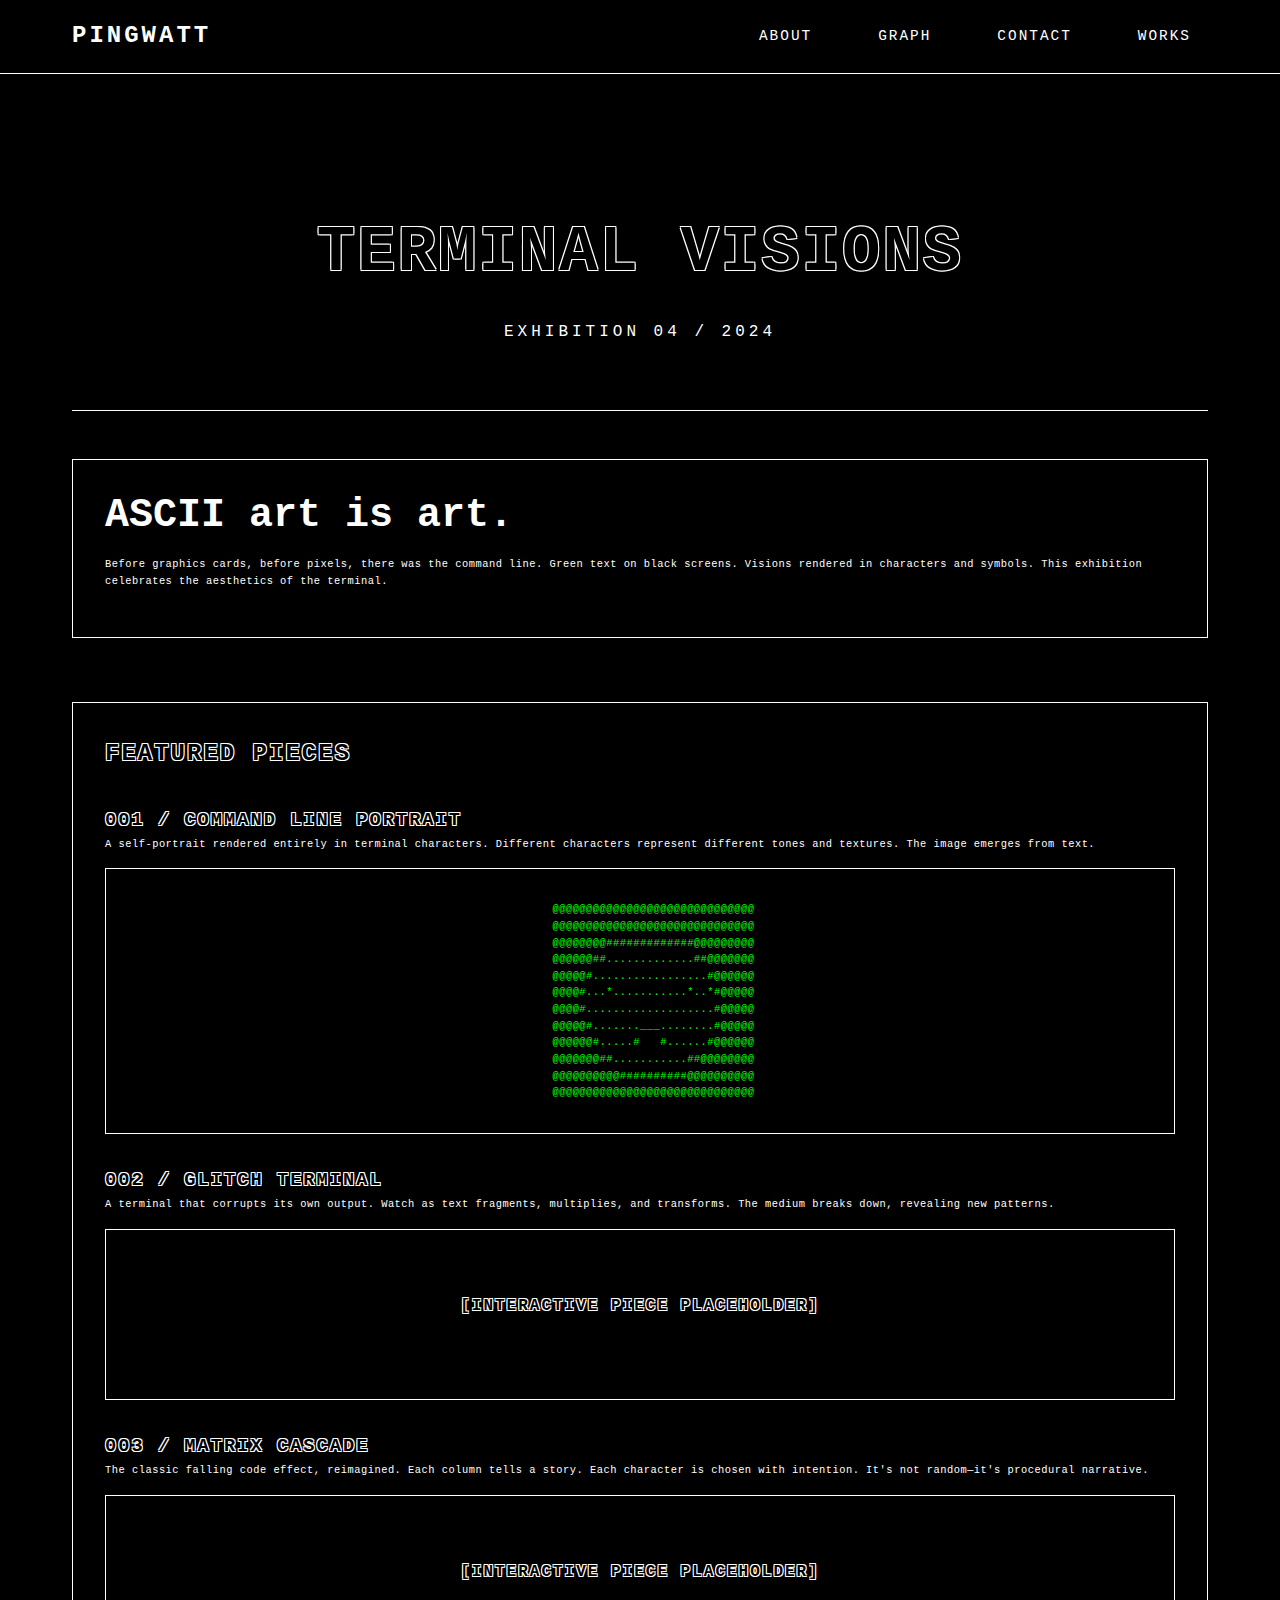
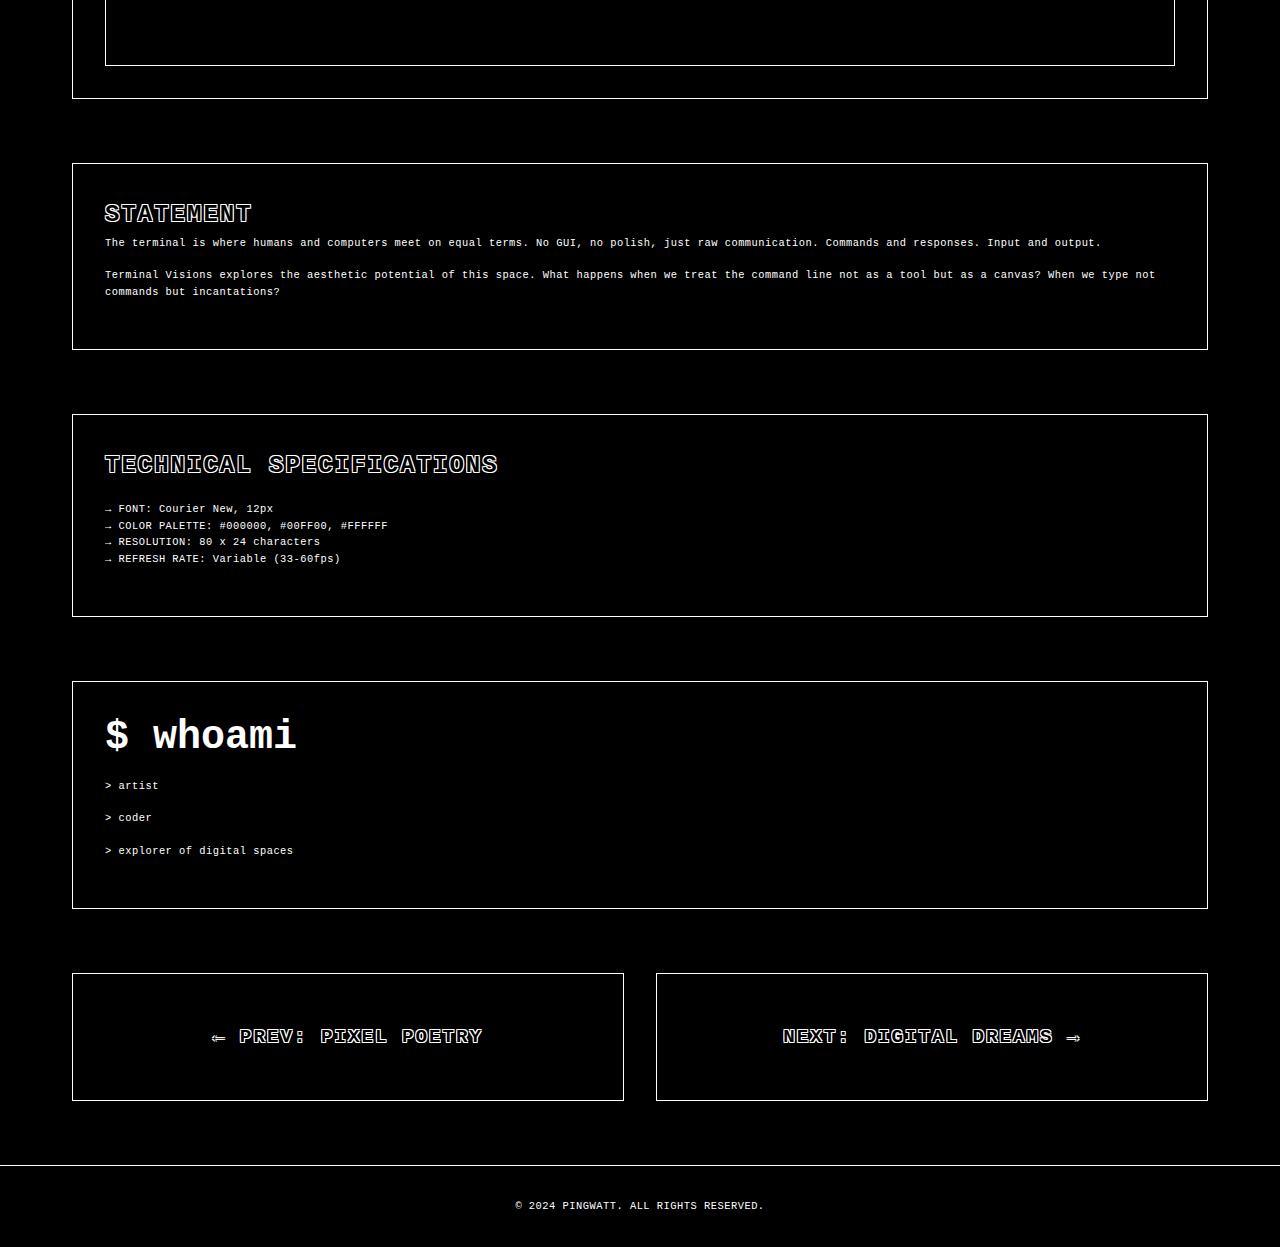
<file: exhibition4.html>
<!DOCTYPE html>
<html lang="en">
<head>
    <meta charset="UTF-8">
    <meta name="viewport" content="width=device-width, initial-scale=1.0">
    <title>TERMINAL VISIONS - PINGWATT</title>
    <link rel="stylesheet" href="styles.css">
</head>
<body>
    <nav class="navbar">
        <div class="nav-container">
            <a href="index.html" class="logo">PINGWATT</a>
            <ul class="nav-menu">
                <li><a href="about.html" class="nav-link">ABOUT</a></li>
                <li><a href="graph.html" class="nav-link">GRAPH</a></li>
                <li><a href="contact.html" class="nav-link">CONTACT</a></li>
                <li class="dropdown">
                    <a href="#" class="nav-link dropdown-toggle">WORKS</a>
                    <ul class="dropdown-menu">
                        <li><a href="exhibition1.html">DIGITAL DREAMS</a></li>
                        <li><a href="exhibition2.html">STATIC MEMORIES</a></li>
                        <li><a href="exhibition3.html">PIXEL POETRY</a></li>
                        <li><a href="exhibition4.html">TERMINAL VISIONS</a></li>
                    </ul>
                </li>
            </ul>
        </div>
    </nav>

    <main class="container">
        <section class="hero">
            <h1 class="outline-text">TERMINAL VISIONS</h1>
            <p class="subtitle">EXHIBITION 04 / 2024</p>
        </section>

        <section class="intro">
            <p class="large-text">ASCII art is art.</p>
            <p class="small-text">Before graphics cards, before pixels, there was the command line. Green text on black screens. Visions rendered in characters and symbols. This exhibition celebrates the aesthetics of the terminal.</p>
        </section>

        <section class="intro">
            <h2 class="outline-text">FEATURED PIECES</h2>
            
            <div style="margin-top: 2rem;">
                <h3 class="outline-text">001 / COMMAND LINE PORTRAIT</h3>
                <p class="small-text">A self-portrait rendered entirely in terminal characters. Different characters represent different tones and textures. The image emerges from text.</p>
                <div style="margin-top: 1rem; padding: 2rem; border: 1px solid #ffffff; background: #000; color: #0f0; font-family: 'Courier New', monospace; font-size: 0.6rem; text-align: center; overflow: hidden;">
<pre class="small-text">
    @@@@@@@@@@@@@@@@@@@@@@@@@@@@@@
    @@@@@@@@@@@@@@@@@@@@@@@@@@@@@@
    @@@@@@@@#############@@@@@@@@@
    @@@@@@##.............##@@@@@@@
    @@@@@#.................#@@@@@@
    @@@@#...*...........*..*#@@@@@
    @@@@#...................#@@@@@
    @@@@@#.......___........#@@@@@
    @@@@@@#.....#   #......#@@@@@@
    @@@@@@@##...........##@@@@@@@@
    @@@@@@@@@@##########@@@@@@@@@@
    @@@@@@@@@@@@@@@@@@@@@@@@@@@@@@
</pre>
                </div>
            </div>

            <div style="margin-top: 2rem;">
                <h3 class="outline-text">002 / GLITCH TERMINAL</h3>
                <p class="small-text">A terminal that corrupts its own output. Watch as text fragments, multiplies, and transforms. The medium breaks down, revealing new patterns.</p>
                <div style="margin-top: 1rem; padding: 4rem; border: 1px solid #ffffff; text-align: center;">
                    <p class="outline-text">[INTERACTIVE PIECE PLACEHOLDER]</p>
                </div>
            </div>

            <div style="margin-top: 2rem;">
                <h3 class="outline-text">003 / MATRIX CASCADE</h3>
                <p class="small-text">The classic falling code effect, reimagined. Each column tells a story. Each character is chosen with intention. It's not random—it's procedural narrative.</p>
                <div style="margin-top: 1rem; padding: 4rem; border: 1px solid #ffffff; text-align: center;">
                    <p class="outline-text">[INTERACTIVE PIECE PLACEHOLDER]</p>
                </div>
            </div>
        </section>

        <section class="intro">
            <h2 class="outline-text">STATEMENT</h2>
            <p class="small-text">The terminal is where humans and computers meet on equal terms. No GUI, no polish, just raw communication. Commands and responses. Input and output.</p>
            <p class="small-text">Terminal Visions explores the aesthetic potential of this space. What happens when we treat the command line not as a tool but as a canvas? When we type not commands but incantations?</p>
        </section>

        <section class="intro">
            <h2 class="outline-text">TECHNICAL SPECIFICATIONS</h2>
            <ul style="list-style: none; padding: 1rem 0;">
                <li class="small-text">→ FONT: Courier New, 12px</li>
                <li class="small-text">→ COLOR PALETTE: #000000, #00FF00, #FFFFFF</li>
                <li class="small-text">→ RESOLUTION: 80 x 24 characters</li>
                <li class="small-text">→ REFRESH RATE: Variable (33-60fps)</li>
            </ul>
        </section>

        <section class="intro">
            <p class="large-text">$ whoami</p>
            <p class="small-text">> artist</p>
            <p class="small-text">> coder</p>
            <p class="small-text">> explorer of digital spaces</p>
        </section>

        <div style="margin-top: 3rem; text-align: center; display: flex; justify-content: space-between; gap: 2rem;">
            <a href="exhibition3.html" class="work-item outline-text" style="flex: 1;">← PREV: PIXEL POETRY</a>
            <a href="exhibition1.html" class="work-item outline-text" style="flex: 1;">NEXT: DIGITAL DREAMS →</a>
        </div>
    </main>

    <footer class="small-text">
        <p>&copy; 2024 PINGWATT. ALL RIGHTS RESERVED.</p>
    </footer>

    <script src="easter-eggs.js"></script>
</body>
</html>
</file>
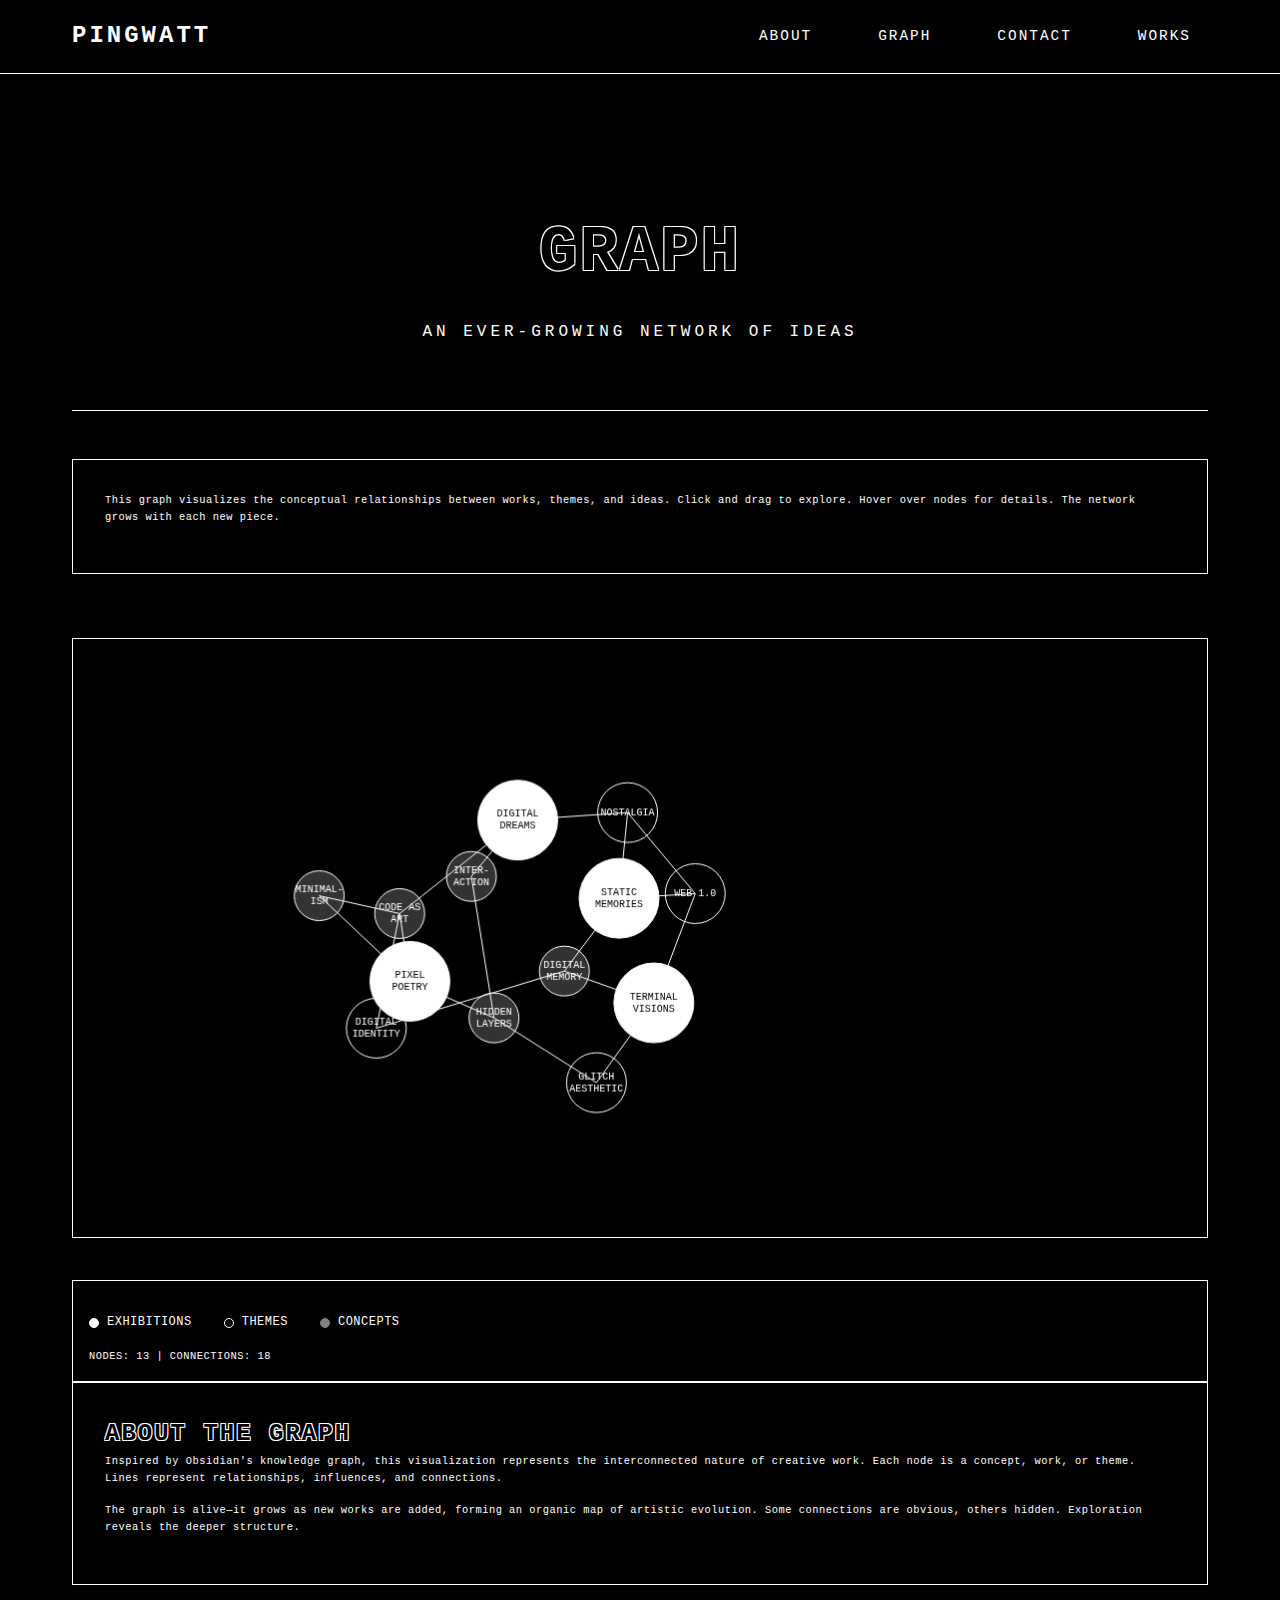
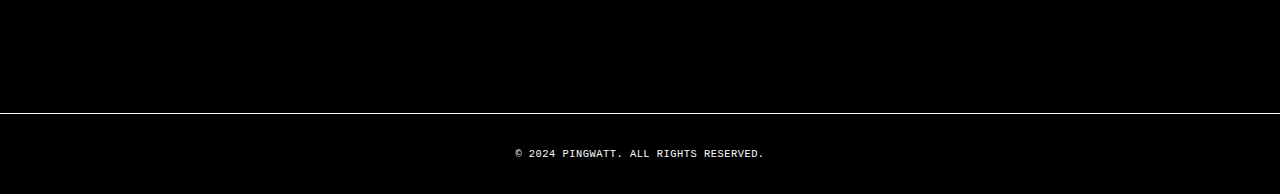
<file: graph.html>
<!DOCTYPE html>
<html lang="en">
<head>
    <meta charset="UTF-8">
    <meta name="viewport" content="width=device-width, initial-scale=1.0">
    <title>GRAPH - PINGWATT</title>
    <link rel="stylesheet" href="styles.css">
    <style>
        #graph-canvas {
            width: 100%;
            height: 600px;
            border: 1px solid #ffffff;
            background: #000000;
            cursor: grab;
        }

        #graph-canvas:active {
            cursor: grabbing;
        }

        .graph-info {
            margin-top: 2rem;
            padding: 1rem;
            border: 1px solid #ffffff;
        }

        .node-details {
            display: none;
            margin-top: 1rem;
            padding: 1rem;
            border: 1px solid #ffffff;
            animation: fadeIn 0.3s ease;
        }

        @keyframes fadeIn {
            from { opacity: 0; }
            to { opacity: 1; }
        }

        .legend {
            display: flex;
            gap: 2rem;
            margin-top: 1rem;
            flex-wrap: wrap;
        }

        .legend-item {
            display: flex;
            align-items: center;
            gap: 0.5rem;
            font-size: 0.75rem;
        }

        .legend-dot {
            width: 10px;
            height: 10px;
            border: 1px solid #ffffff;
            border-radius: 50%;
        }
    </style>
</head>
<body>
    <nav class="navbar">
        <div class="nav-container">
            <a href="index.html" class="logo">PINGWATT</a>
            <ul class="nav-menu">
                <li><a href="about.html" class="nav-link">ABOUT</a></li>
                <li><a href="graph.html" class="nav-link">GRAPH</a></li>
                <li><a href="contact.html" class="nav-link">CONTACT</a></li>
                <li class="dropdown">
                    <a href="#" class="nav-link dropdown-toggle">WORKS</a>
                    <ul class="dropdown-menu">
                        <li><a href="exhibition1.html">DIGITAL DREAMS</a></li>
                        <li><a href="exhibition2.html">STATIC MEMORIES</a></li>
                        <li><a href="exhibition3.html">PIXEL POETRY</a></li>
                        <li><a href="exhibition4.html">TERMINAL VISIONS</a></li>
                    </ul>
                </li>
            </ul>
        </div>
    </nav>

    <main class="container">
        <section class="hero">
            <h1 class="outline-text">GRAPH</h1>
            <p class="subtitle">AN EVER-GROWING NETWORK OF IDEAS</p>
        </section>

        <section class="intro">
            <p class="small-text">This graph visualizes the conceptual relationships between works, themes, and ideas. Click and drag to explore. Hover over nodes for details. The network grows with each new piece.</p>
        </section>

        <section>
            <canvas id="graph-canvas"></canvas>
            
            <div class="graph-info small-text">
                <div class="legend">
                    <div class="legend-item">
                        <div class="legend-dot" style="background: #ffffff;"></div>
                        <span>EXHIBITIONS</span>
                    </div>
                    <div class="legend-item">
                        <div class="legend-dot" style="background: transparent;"></div>
                        <span>THEMES</span>
                    </div>
                    <div class="legend-item">
                        <div class="legend-dot" style="background: #ffffff; opacity: 0.5;"></div>
                        <span>CONCEPTS</span>
                    </div>
                </div>
                
                <p style="margin-top: 1rem;">NODES: <span id="node-count">0</span> | CONNECTIONS: <span id="connection-count">0</span></p>
            </div>

            <div id="node-details" class="node-details">
                <h3 class="outline-text" id="detail-title">NODE DETAILS</h3>
                <p id="detail-description" class="small-text"></p>
                <div id="detail-connections"></div>
            </div>
        </section>

        <section class="intro">
            <h2 class="outline-text">ABOUT THE GRAPH</h2>
            <p class="small-text">Inspired by Obsidian's knowledge graph, this visualization represents the interconnected nature of creative work. Each node is a concept, work, or theme. Lines represent relationships, influences, and connections.</p>
            <p class="small-text">The graph is alive—it grows as new works are added, forming an organic map of artistic evolution. Some connections are obvious, others hidden. Exploration reveals the deeper structure.</p>
        </section>
    </main>

    <footer class="small-text">
        <p>&copy; 2024 PINGWATT. ALL RIGHTS RESERVED.</p>
    </footer>

    <script src="graph.js"></script>
    <script src="easter-eggs.js"></script>
</body>
</html>
</file>
<file: styles.css>
/* Base Styles */
* {
    margin: 0;
    padding: 0;
    box-sizing: border-box;
}

body {
    background-color: #000000;
    color: #ffffff;
    font-family: 'Courier New', Courier, monospace;
    line-height: 1.6;
    overflow-x: hidden;
}

/* Text Size Variations */
.small-text {
    font-size: 0.65rem;
    letter-spacing: 0.5px;
}

.large-text {
    font-size: 2.5rem;
    line-height: 1.2;
    font-weight: bold;
}

/* Black on Black with White Border Effect */
.outline-text {
    color: #000000;
    text-shadow: 
        -1px -1px 0 #fff,
        1px -1px 0 #fff,
        -1px 1px 0 #fff,
        1px 1px 0 #fff,
        0 0 0 #fff;
    font-weight: bold;
    letter-spacing: 2px;
}

/* Navigation */
.navbar {
    background-color: #000000;
    border-bottom: 1px solid #ffffff;
    padding: 1rem 0;
    position: sticky;
    top: 0;
    z-index: 1000;
}

.nav-container {
    max-width: 1200px;
    margin: 0 auto;
    padding: 0 2rem;
    display: flex;
    justify-content: space-between;
    align-items: center;
}

.logo {
    color: #ffffff;
    text-decoration: none;
    font-size: 1.5rem;
    font-weight: bold;
    letter-spacing: 3px;
    transition: all 0.3s ease;
}

.logo:hover {
    color: #000000;
    text-shadow: 
        -1px -1px 0 #fff,
        1px -1px 0 #fff,
        -1px 1px 0 #fff,
        1px 1px 0 #fff;
}

.nav-menu {
    display: flex;
    list-style: none;
    gap: 2rem;
    align-items: center;
}

.nav-link {
    color: #ffffff;
    text-decoration: none;
    font-size: 0.9rem;
    letter-spacing: 2px;
    padding: 0.5rem 1rem;
    border: 1px solid transparent;
    transition: all 0.3s ease;
    display: block;
}

.nav-link:hover {
    color: #000000;
    text-shadow: 
        -1px -1px 0 #fff,
        1px -1px 0 #fff,
        -1px 1px 0 #fff,
        1px 1px 0 #fff;
    border: 1px solid #ffffff;
}

/* Dropdown Menu */
.dropdown {
    position: relative;
}

.dropdown-menu {
    display: none;
    position: absolute;
    top: 100%;
    left: 0;
    background-color: #000000;
    border: 1px solid #ffffff;
    list-style: none;
    min-width: 200px;
    padding: 0.5rem 0;
}

.dropdown:hover .dropdown-menu {
    display: block;
}

.dropdown-menu li {
    margin: 0;
}

.dropdown-menu a {
    color: #ffffff;
    text-decoration: none;
    padding: 0.75rem 1rem;
    display: block;
    font-size: 0.8rem;
    letter-spacing: 1px;
    transition: all 0.3s ease;
}

.dropdown-menu a:hover {
    background-color: #ffffff;
    color: #000000;
}

/* Container */
.container {
    max-width: 1200px;
    margin: 0 auto;
    padding: 4rem 2rem;
}

/* Hero Section */
.hero {
    text-align: center;
    padding: 4rem 0;
    border-bottom: 1px solid #ffffff;
    margin-bottom: 3rem;
}

.hero h1 {
    font-size: 4rem;
    margin-bottom: 1rem;
    animation: glitch 3s infinite;
}

.subtitle {
    font-size: 1rem;
    letter-spacing: 4px;
    color: #ffffff;
}

/* Intro Section */
.intro {
    margin-bottom: 4rem;
    padding: 2rem;
    border: 1px solid #ffffff;
}

.intro p {
    margin-bottom: 1rem;
}

/* Featured Works */
.featured {
    margin-bottom: 4rem;
}

.featured h2 {
    font-size: 2.5rem;
    margin-bottom: 2rem;
    text-align: center;
}

.works-grid {
    display: grid;
    grid-template-columns: repeat(auto-fit, minmax(250px, 1fr));
    gap: 2rem;
    margin-top: 2rem;
}

.work-item {
    padding: 3rem 2rem;
    text-align: center;
    border: 1px solid #ffffff;
    text-decoration: none;
    font-size: 1.2rem;
    transition: all 0.3s ease;
}

.work-item:hover {
    background-color: #ffffff;
    color: #000000;
    text-shadow: none;
    transform: scale(1.05);
}

/* Footer */
footer {
    border-top: 1px solid #ffffff;
    padding: 2rem;
    text-align: center;
}

/* CSS Easter Eggs */

/* Easter Egg 1: Konami Code Effect (visual marker) */
body.konami {
    animation: rainbow-bg 2s infinite;
}

@keyframes rainbow-bg {
    0% { background-color: #000000; }
    20% { background-color: #1a1a1a; }
    40% { background-color: #000000; }
    60% { background-color: #1a1a1a; }
    80% { background-color: #000000; }
    100% { background-color: #000000; }
}

/* Easter Egg 2: Glitch Effect on Hover */
@keyframes glitch {
    0% { transform: translate(0); }
    20% { transform: translate(-2px, 2px); }
    40% { transform: translate(-2px, -2px); }
    60% { transform: translate(2px, 2px); }
    80% { transform: translate(2px, -2px); }
    100% { transform: translate(0); }
}

/* Easter Egg 3: Matrix Rain on Double Click */
body.matrix::before {
    content: '';
    position: fixed;
    top: 0;
    left: 0;
    width: 100%;
    height: 100%;
    background: repeating-linear-gradient(
        0deg,
        transparent,
        transparent 2px,
        rgba(0, 255, 0, 0.1) 2px,
        rgba(0, 255, 0, 0.1) 4px
    );
    animation: matrix-rain 20s linear infinite;
    pointer-events: none;
    z-index: -1;
}

@keyframes matrix-rain {
    0% { transform: translateY(-100%); }
    100% { transform: translateY(100%); }
}

/* Easter Egg 4: Inverted Colors on Triple Click */
body.inverted {
    background-color: #ffffff;
    color: #000000;
}

body.inverted .navbar,
body.inverted .nav-link,
body.inverted .logo,
body.inverted footer {
    background-color: #ffffff;
    color: #000000;
    border-color: #000000;
}

body.inverted .outline-text {
    color: #ffffff;
    text-shadow: 
        -1px -1px 0 #000,
        1px -1px 0 #000,
        -1px 1px 0 #000,
        1px 1px 0 #000;
}

/* Easter Egg 5: Cursor Effects */
body.cursor-trail {
    cursor: crosshair;
}

/* Easter Egg 6: Hidden ASCII Art */
.ascii-art {
    display: none;
    position: fixed;
    top: 50%;
    left: 50%;
    transform: translate(-50%, -50%);
    white-space: pre;
    font-size: 0.5rem;
    z-index: 10000;
    background-color: #000000;
    padding: 2rem;
    border: 1px solid #ffffff;
}

body.show-ascii .ascii-art {
    display: block;
}

/* Responsive Design */
@media (max-width: 768px) {
    .nav-menu {
        flex-direction: column;
        gap: 1rem;
    }

    .hero h1 {
        font-size: 2.5rem;
    }

    .large-text {
        font-size: 1.5rem;
    }

    .works-grid {
        grid-template-columns: 1fr;
    }
}

/* Scrollbar Styling */
::-webkit-scrollbar {
    width: 10px;
}

::-webkit-scrollbar-track {
    background: #000000;
    border-left: 1px solid #ffffff;
}

::-webkit-scrollbar-thumb {
    background: #ffffff;
    border: 1px solid #000000;
}

::-webkit-scrollbar-thumb:hover {
    background: #cccccc;
}
</file>
